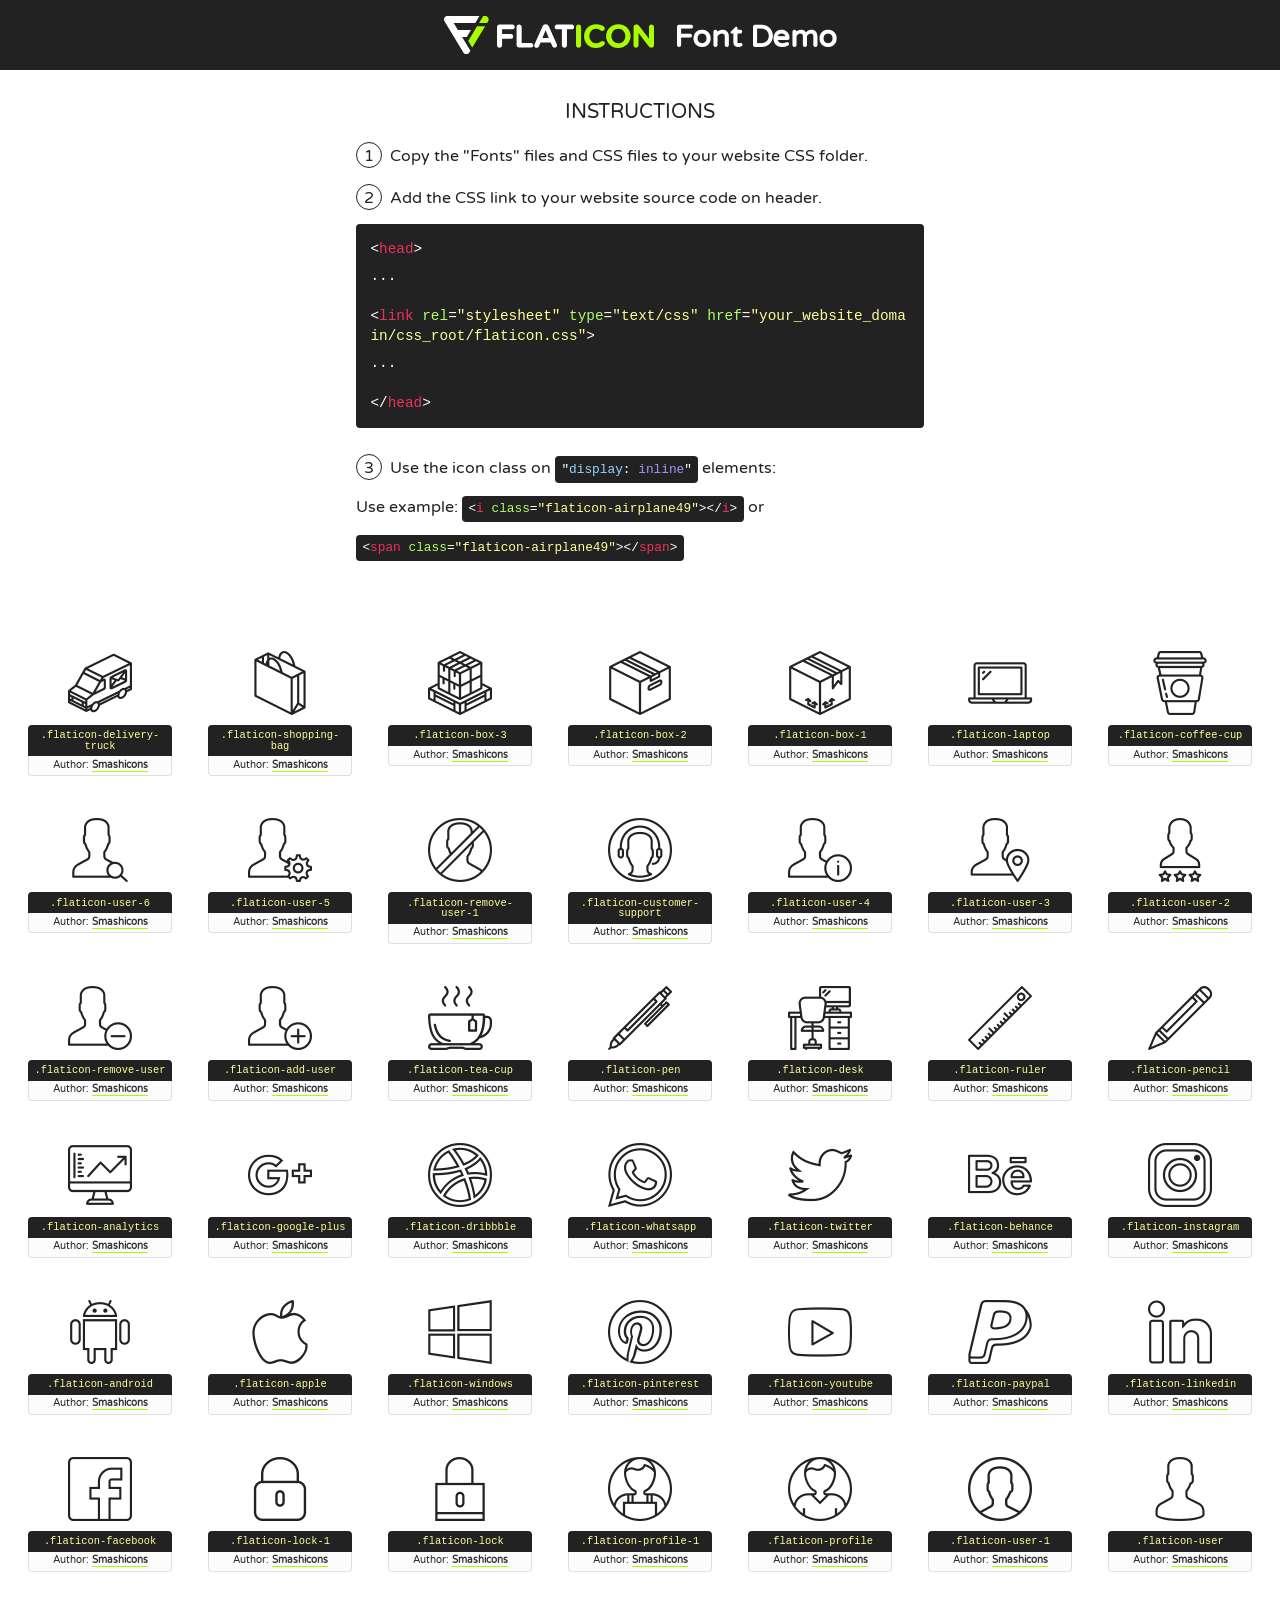
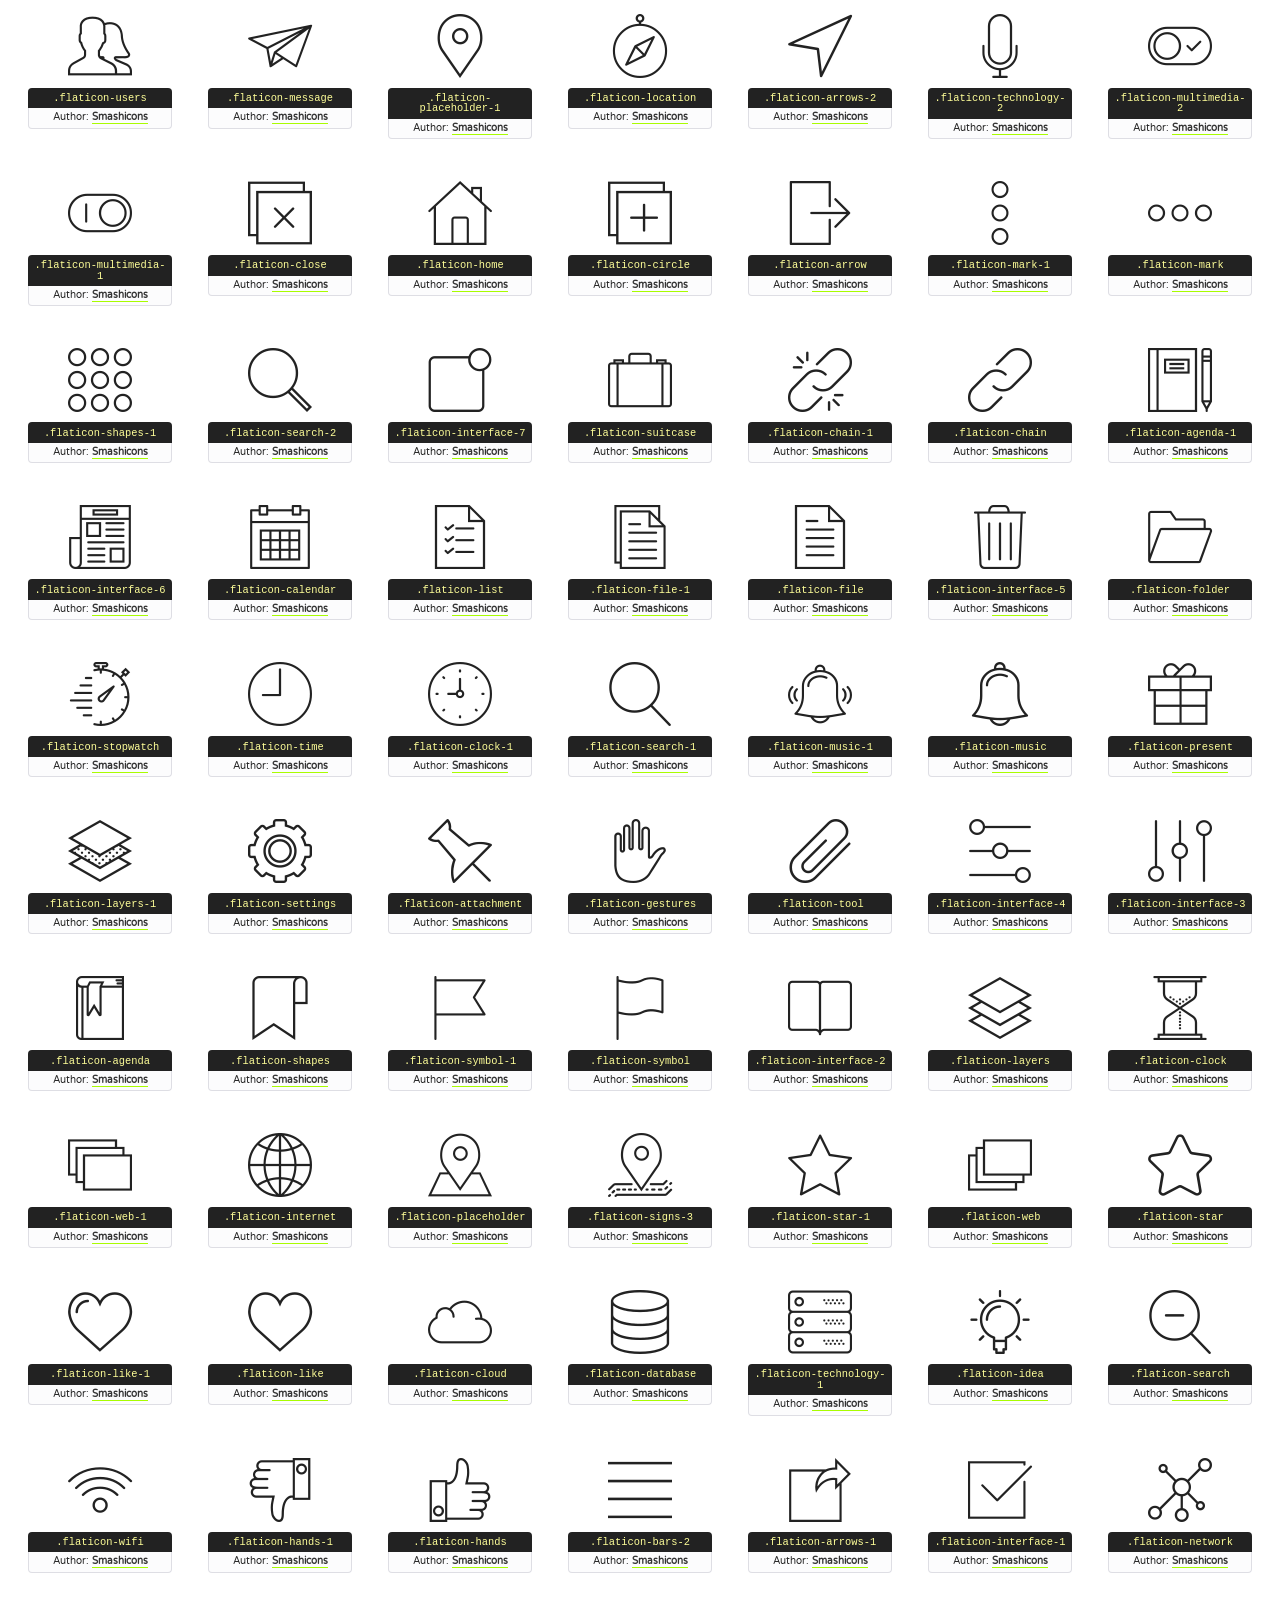
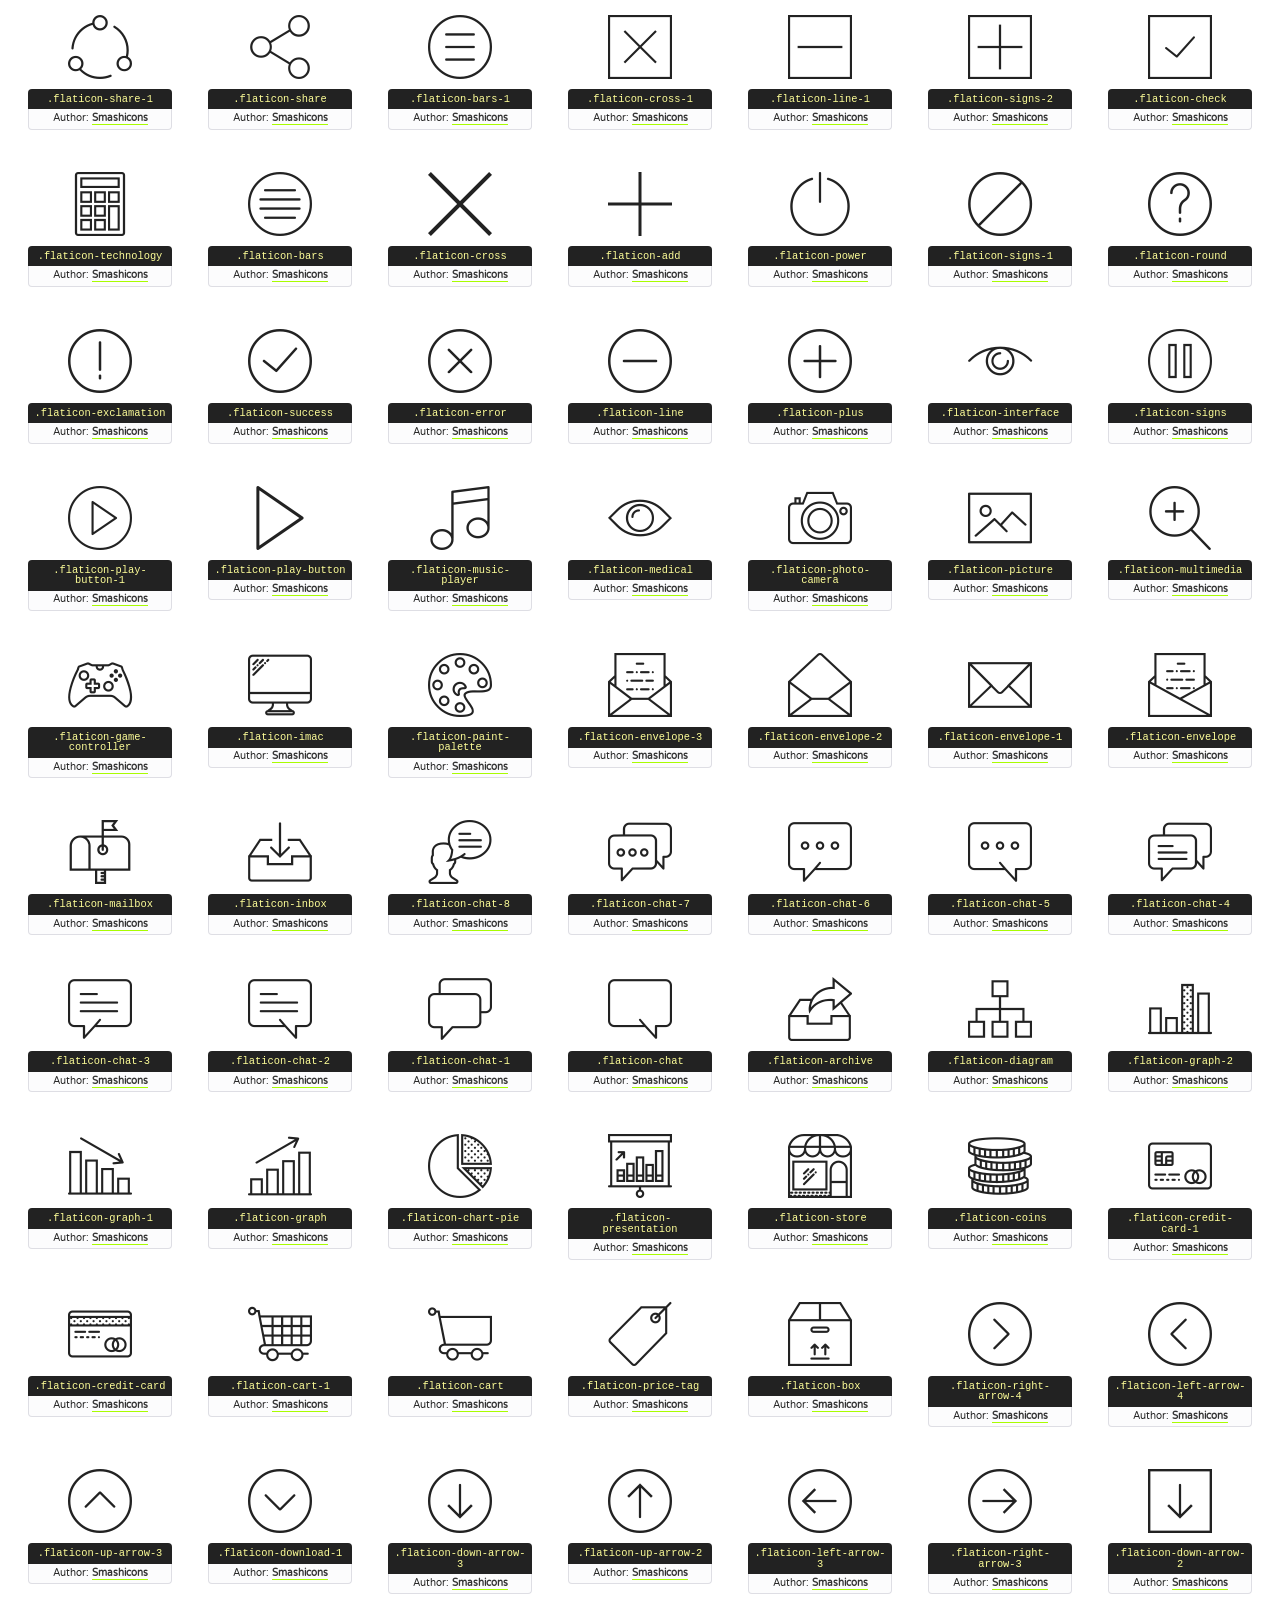
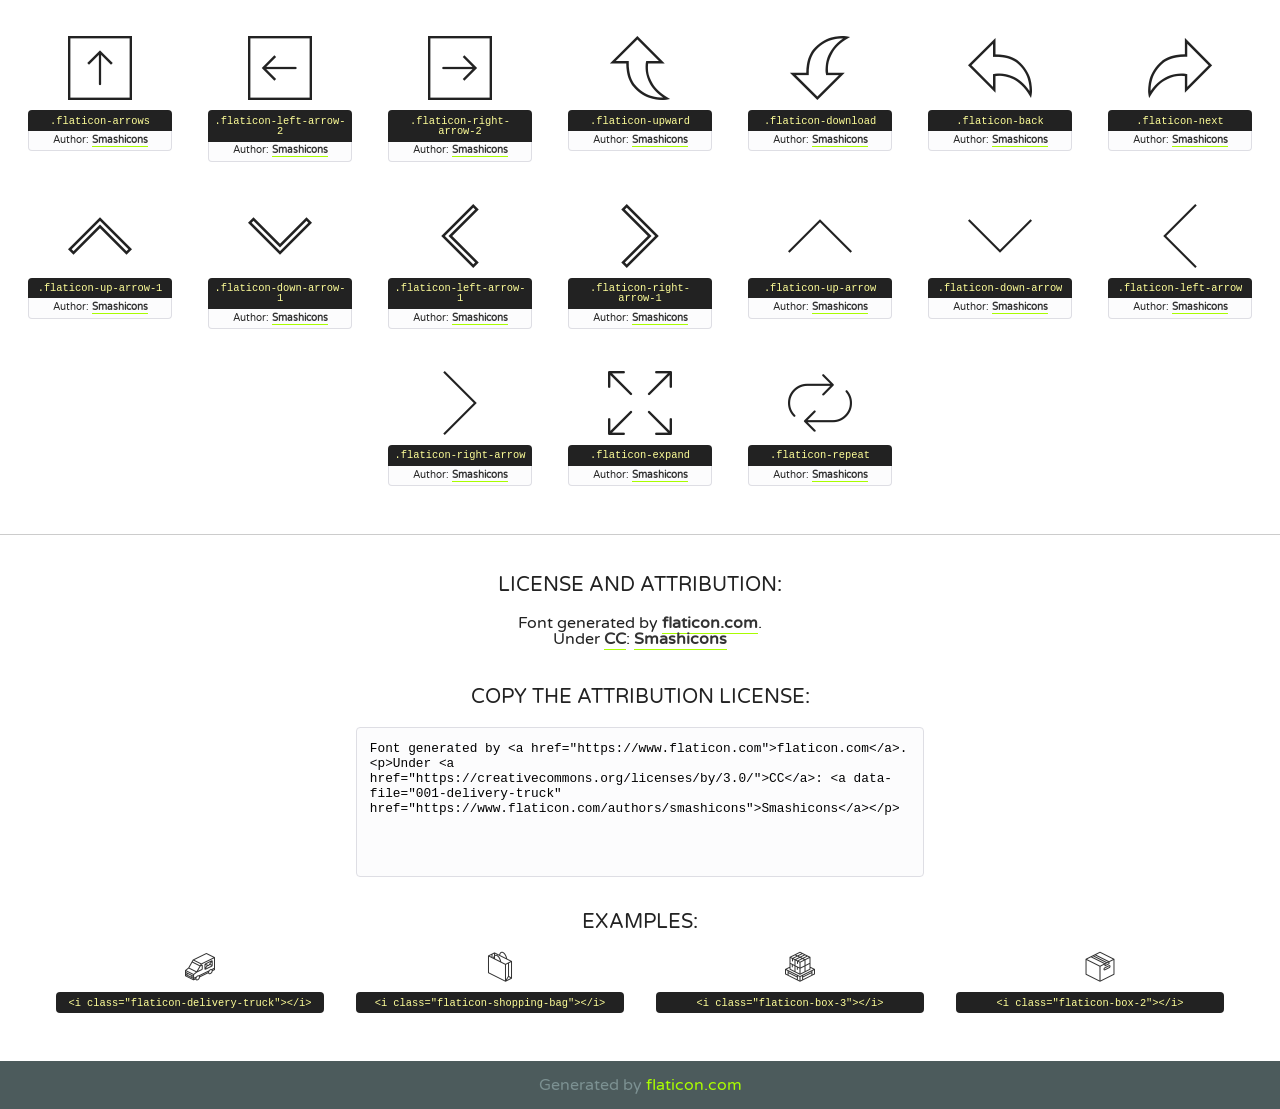
<file: assets/fonts/flaticon/flaticon.html>
<!DOCTYPE html>
<!--
  Flaticon icon font: Flaticon
  Creation date: 13/03/2018 03:24
-->
<html lang="en">
<!DOCTYPE html>
<html lang="en">

<head>
    <title>Flaticon WebFont</title>
    <link href="http://fonts.googleapis.com/css?family=Varela+Round" rel="stylesheet" type="text/css" />
    <link rel="stylesheet" type="text/css" href="flaticon.css">
    <meta charset="UTF-8">
    <style>
    html, body, div, span, applet, object, iframe,
    h1, h2, h3, h4, h5, h6, p, blockquote, pre,
    a, abbr, acronym, address, big, cite, code,
    del, dfn, em, img, ins, kbd, q, s, samp,
    small, strike, strong, sub, sup, tt, var,
    b, u, i, center,
    dl, dt, dd, ol, ul, li,
    fieldset, form, label, legend,
    table, caption, tbody, tfoot, thead, tr, th, td,
    article, aside, canvas, details, embed, 
    figure, figcaption, footer, header, hgroup, 
    menu, nav, output, ruby, section, summary,
    time, mark, audio, video {
        margin: 0;
        padding: 0;
        border: 0;
        font-size: 100%;
        font: inherit;
        vertical-align: baseline;
    }
    /* HTML5 display-role reset for older browsers */
    article, aside, details, figcaption, figure, 
    footer, header, hgroup, menu, nav, section {
        display: block;
    }
    body {
        line-height: 1;
    }
    ol, ul {
        list-style: none;
    }
    blockquote, q {
        quotes: none;
    }
    blockquote:before, blockquote:after,
    q:before, q:after {
        content: '';
        content: none;
    }
    table {
        border-collapse: collapse;
        border-spacing: 0;
    }
    body {
        font-family: 'Varela Round', Helvetica, Arial, sans-serif;
        font-size: 16px;
        color: #222;
    }
    a {
        color: #333;
        border-bottom: 1px solid #a9fd00;
        font-weight: bold;
        text-decoration: none;
    }
    * {
        -moz-box-sizing: border-box;
        -webkit-box-sizing: border-box;
        box-sizing: border-box;
        margin: 0;
        padding: 0;
    }
    [class^="flaticon-"]:before, [class*=" flaticon-"]:before, [class^="flaticon-"]:after, [class*=" flaticon-"]:after {
        font-family: Flaticon;
        font-size: 30px;
        font-style: normal;
        margin-left: 20px;
        color: #333;
    }
    .wrapper {
        max-width: 600px;
        margin: auto;
        padding: 0 1em;
    }
    .title {
        font-size: 1.25em;
        text-align: center;
        margin-bottom: 1em;
        text-transform: uppercase;
    }
    header {
        text-align: center;
        background-color: #222;
        color: #fff;
        padding: 1em;
    }
    header .logo {
        width: 210px;
        height: 38px;
        display: inline-block;
        vertical-align: middle;
        margin-right: 1em;
        border: none;
    }
    header strong {
        font-size: 1.95em;
        font-weight: bold;
        vertical-align: middle;
        margin-top: 5px;
        display: inline-block;
    }
    .demo {
        margin: 2em auto;
        line-height: 1.25em;
    }
    .demo ul li {
        margin-bottom: 1em;
    }
    .demo ul li .num {
        color: #222;
        border-radius: 20px;
        display: inline-block;
        width: 26px;
        padding: 3px;
        height: 26px;
        text-align: center;
        margin-right: 0.5em;
        border: 1px solid #222;
    }
    .demo ul li code {
        background-color: #222;
        border-radius: 4px;
        padding: 0.25em 0.5em;
        display: inline-block;
        color: #fff;
        font-family: Consolas,Monaco,Lucida Console,Liberation Mono,DejaVu Sans Mono,Bitstream Vera Sans Mono,Courier New, monospace;
        font-weight: lighter;
        margin-top: 1em;
        font-size: 0.8em;
        word-break: break-all;
    }
    .demo ul li code.big {
        padding: 1em;
        font-size: 0.9em;
    }
    .demo ul li code .red {
        color: #EF3159;
    }
    .demo ul li code .green {
        color: #ACFF65;
    }
    .demo ul li code .yellow {
        color: #FFFF99;
    }
    .demo ul li code .blue {
        color: #99D3FF;
    }
    .demo ul li code .purple {
        color: #A295FF;
    }
    .demo ul li code .dots {
        margin-top: 0.5em;
        display: block;
    }
    #glyphs {
        border-bottom: 1px solid #ccc;
        padding: 2em 0;
        text-align: center;
    }
    .glyph {
        display: inline-block;
        width: 9em;
        margin: 1em;
        text-align: center;
        vertical-align: top;
        background: #FFF;
    }
    .glyph .glyph-icon {
        padding: 10px;
        display: block;
        font-family:"Flaticon";
        font-size: 64px;
        line-height: 1;
    }
    .glyph .glyph-icon:before {
        font-size: 64px;
        color: #222;
        margin-left: 0;
    }
    .class-name {
        font-size: 0.65em;
        background-color: #222;
        color: #fff;
        border-radius: 4px 4px 0 0;
        padding: 0.5em;
        color: #FFFF99;
        font-family: Consolas,Monaco,Lucida Console,Liberation Mono,DejaVu Sans Mono,Bitstream Vera Sans Mono,Courier New, monospace;
    }
    .author-name {
        font-size: 0.6em;
        background-color: #fcfcfd;
        border: 1px solid #DEDEE4;
        border-top: 0;
        border-radius: 0 0 4px 4px;
        padding: 0.5em;
    }
    .class-name:last-child {
        font-size: 10px;
        color:#888;
    }
    .class-name:last-child a {
        font-size: 10px;
        color:#555;
    }
    .class-name:last-child a:hover {
        color:#a9fd00;
    }
    .glyph > input {
        display: block;
        width: 100px;
        margin: 5px auto;
        text-align: center;
        font-size: 12px;
        cursor: text;
    }
    .glyph > input.icon-input {
        font-family:"Flaticon";
        font-size: 16px;
        margin-bottom: 10px;
    }
    .attribution .title {
        margin-top: 2em;
    }
    .attribution textarea {
        background-color: #fcfcfd;
        padding: 1em;
        border: none;
        box-shadow: none;
        border: 1px solid #DEDEE4;
        border-radius: 4px;
        resize: none;
        width: 100%;
        height: 150px;
        font-size: 0.8em;
        font-family: Consolas,Monaco,Lucida Console,Liberation Mono,DejaVu Sans Mono,Bitstream Vera Sans Mono,Courier New, monospace;
        -webkit-appearance: none;
    }
    .iconsuse {
        margin: 2em auto;
        text-align: center;
        max-width: 1200px;
    }
    .iconsuse:after {
        content: '';
        display: table;
        clear: both;
    }
    .iconsuse .image {
        float: left;
        width: 25%;
        padding: 0 1em;
    }
    .iconsuse .image p {
        margin-bottom: 1em;
    }
    .iconsuse .image span {
        display: block;
        font-size: 0.65em;
        background-color: #222;
        color: #fff;
        border-radius: 4px;
        padding: 0.5em;
        color: #FFFF99;
        margin-top: 1em;
        font-family: Consolas,Monaco,Lucida Console,Liberation Mono,DejaVu Sans Mono,Bitstream Vera Sans Mono,Courier New, monospace;
    }
    #footer {
        text-align: center;
        background-color: #4C5B5C;
        color: #7c9192;
        padding: 1em;
    }
    #footer a {
        border: none;
        color: #a9fd00;
        font-weight: normal;
    }
    @media (max-width: 960px) {
        .iconsuse .image {
            width: 50%;
        }
    }
    @media (max-width: 560px) {
        .iconsuse .image {
            width: 100%;
        }
    }
    </style>
</head>

<body class="characters-off">

    <header>
        <a href="https://www.flaticon.com" target="_blank" class="logo">
            <svg version="1.1" xmlns="http://www.w3.org/2000/svg" xmlns:xlink="http://www.w3.org/1999/xlink" xmlns:a="http://ns.adobe.com/AdobeSVGViewerExtensions/3.0/" viewBox="0 0 560.875 102.036" enable-background="new 0 0 560.875 102.036" xml:space="preserve">
                <defs>
                </defs>
                <g>
                    <g class="letters">
                        <path fill="#ffffff" d="M141.596,29.675c0-3.777,2.985-6.767,6.764-6.767h34.438c3.426,0,6.15,2.728,6.15,6.15
                        c0,3.43-2.724,6.149-6.15,6.149h-27.674v13.091h23.719c3.429,0,6.151,2.724,6.151,6.15c0,3.43-2.723,6.149-6.151,6.149h-23.719
                        v17.574c0,3.773-2.986,6.761-6.764,6.761c-3.779,0-6.764-2.989-6.764-6.761V29.675z"></path>
                        <path fill="#ffffff" d="M193.844,29.149c0-3.781,2.985-6.767,6.764-6.767c3.776,0,6.763,2.985,6.763,6.767v42.957h25.039
                        c3.426,0,6.149,2.726,6.149,6.153c0,3.425-2.723,6.15-6.149,6.15h-31.802c-3.779,0-6.764-2.986-6.764-6.768V29.149z"></path>
                        <path fill="#ffffff" d="M241.891,75.71l21.438-48.407c1.492-3.341,4.215-5.357,7.906-5.357h0.792
                        c3.686,0,6.323,2.017,7.815,5.357l21.439,48.407c0.436,0.967,0.701,1.845,0.701,2.723c0,3.602-2.809,6.501-6.414,6.501
                        c-3.161,0-5.269-1.845-6.499-4.655l-4.132-9.661h-27.059l-4.301,10.102c-1.144,2.631-3.426,4.214-6.237,4.214
                        c-3.517,0-6.24-2.81-6.24-6.325C241.1,77.64,241.451,76.677,241.891,75.71z M279.932,58.666l-8.521-20.297l-8.526,20.297H279.932
                        z"></path>
                        <path fill="#ffffff" d="M314.864,35.387H301.86c-3.429,0-6.239-2.813-6.239-6.238c0-3.429,2.811-6.24,6.239-6.24h39.533
                        c3.426,0,6.237,2.811,6.237,6.24c0,3.425-2.811,6.238-6.237,6.238h-13.001v42.785c0,3.773-2.99,6.761-6.764,6.761
                        c-3.779,0-6.764-2.989-6.764-6.761V35.387z"></path>
                        <path fill="#A9FD00" d="M352.615,29.149c0-3.781,2.985-6.767,6.767-6.767c3.774,0,6.761,2.985,6.761,6.767v49.024
                        c0,3.773-2.987,6.761-6.761,6.761c-3.781,0-6.767-2.989-6.767-6.761V29.149z"></path>
                        <path fill="#A9FD00" d="M374.132,53.836v-0.179c0-17.481,13.178-31.801,32.065-31.801c9.22,0,15.459,2.458,20.557,6.238
                        c1.402,1.054,2.637,2.985,2.637,5.357c0,3.692-2.985,6.59-6.681,6.59c-1.845,0-3.071-0.702-4.044-1.319
                        c-3.776-2.813-7.729-4.393-12.562-4.393c-10.364,0-17.831,8.611-17.831,19.154v0.173c0,10.542,7.291,19.329,17.831,19.329
                        c5.715,0,9.492-1.756,13.359-4.834c1.049-0.874,2.458-1.491,4.039-1.491c3.429,0,6.325,2.813,6.325,6.236
                        c0,2.106-1.056,3.78-2.282,4.834c-5.539,4.834-12.036,7.733-21.878,7.733C387.572,85.464,374.132,71.493,374.132,53.836z"></path>
                        <path fill="#A9FD00" d="M433.009,53.836v-0.179c0-17.481,13.79-31.801,32.766-31.801c18.981,0,32.592,14.143,32.592,31.628v0.173
                        c0,17.483-13.785,31.807-32.769,31.807C446.625,85.464,433.009,71.32,433.009,53.836z M484.224,53.836v-0.179
                        c0-10.539-7.725-19.326-18.626-19.326c-10.893,0-18.449,8.611-18.449,19.154v0.173c0,10.542,7.73,19.329,18.626,19.329
                        C476.676,72.986,484.224,64.378,484.224,53.836z"></path>
                        <path fill="#A9FD00" d="M506.233,29.321c0-3.774,2.99-6.763,6.767-6.763h1.401c3.252,0,5.183,1.583,7.029,3.953l26.093,34.265
                        V29.059c0-3.692,2.99-6.677,6.681-6.677c3.683,0,6.671,2.985,6.671,6.677v48.934c0,3.78-2.987,6.765-6.764,6.765h-0.436
                        c-3.257,0-5.188-1.581-7.034-3.953l-27.056-35.492v32.944c0,3.687-2.985,6.676-6.678,6.676c-3.683,0-6.673-2.989-6.673-6.676
                        V29.321z"></path>
                    </g>
                    <g class="insignia">
                        <path fill="#ffffff" d="M48.372,56.137h12.517l11.156-18.537H37.186L25.688,18.539h57.825L94.668,0H9.271
                        C5.925,0,2.842,1.801,1.198,4.716c-1.644,2.907-1.593,6.482,0.134,9.343l50.38,83.501c1.678,2.781,4.689,4.476,7.938,4.476
                        c3.246,0,6.257-1.695,7.935-4.476l2.898-4.804L48.372,56.137z"></path>
                        <g class="i">
                            <path fill="#A9FD00" d="M93.575,18.539h0.031v0.004l21.652,0.004l2.705-4.488c1.727-2.861,1.778-6.436,0.133-9.343
                            C116.454,1.801,113.371,0,110.026,0h-5.294L93.575,18.539z"></path>
                            <polygon fill="#A9FD00" points="88.291,27.356 64.725,66.486 75.519,84.404 109.942,27.356"></polygon>
                        </g>
                    </g>
                </g>
            </svg>
        </a>
        <strong>Font Demo</strong>
    </header>


    <section class="demo wrapper">

        <p class="title">Instructions</p>

        <ul>
            <li>
                <span class="num">1</span>Copy the "Fonts" files and CSS files to your website CSS folder.
            </li>
            <li>
                <span class="num">2</span>Add the CSS link to your website source code on header.
                <code class="big">
                    &lt;<span class="red">head</span>&gt;
                    <br/><span class="dots">...</span>
                    <br/>&lt;<span class="red">link</span> <span class="green">rel</span>=<span class="yellow">"stylesheet"</span> <span class="green">type</span>=<span class="yellow">"text/css"</span> <span class="green">href</span>=<span class="yellow">"your_website_domain/css_root/flaticon.css"</span>&gt;
                    <br/><span class="dots">...</span>
                    <br/>&lt;/<span class="red">head</span>&gt;
                </code>
            </li>

            <li>
                <p>
                    <span class="num">3</span>Use the icon class on <code>"<span class="blue">display</span>:<span class="purple"> inline</span>"</code> elements:
                    <br />
                    Use example: <code>&lt;<span class="red">i</span> <span class="green">class</span>=<span class="yellow">&quot;flaticon-airplane49&quot;</span>&gt;&lt;/<span class="red">i</span>&gt;</code> or <code>&lt;<span class="red">span</span> <span class="green">class</span>=<span class="yellow">&quot;flaticon-airplane49&quot;</span>&gt;&lt;/<span class="red">span</span>&gt;</code>
            </li>
        </ul>

    </section>




   <section id="glyphs">          
    
      
        <div class="glyph"><div class="glyph-icon flaticon-delivery-truck"></div>
            <div class="class-name">.flaticon-delivery-truck</div>
            <div class="author-name">Author: <a data-file="001-delivery-truck" href="https://www.flaticon.com/authors/smashicons">Smashicons</a> </div> 
        </div>        
        
        <div class="glyph"><div class="glyph-icon flaticon-shopping-bag"></div>
            <div class="class-name">.flaticon-shopping-bag</div>
            <div class="author-name">Author: <a data-file="002-shopping-bag" href="https://www.flaticon.com/authors/smashicons">Smashicons</a> </div> 
        </div>        
        
        <div class="glyph"><div class="glyph-icon flaticon-box-3"></div>
            <div class="class-name">.flaticon-box-3</div>
            <div class="author-name">Author: <a data-file="003-box-3" href="https://www.flaticon.com/authors/smashicons">Smashicons</a> </div> 
        </div>        
        
        <div class="glyph"><div class="glyph-icon flaticon-box-2"></div>
            <div class="class-name">.flaticon-box-2</div>
            <div class="author-name">Author: <a data-file="004-box-2" href="https://www.flaticon.com/authors/smashicons">Smashicons</a> </div> 
        </div>        
        
        <div class="glyph"><div class="glyph-icon flaticon-box-1"></div>
            <div class="class-name">.flaticon-box-1</div>
            <div class="author-name">Author: <a data-file="005-box-1" href="https://www.flaticon.com/authors/smashicons">Smashicons</a> </div> 
        </div>        
        
        <div class="glyph"><div class="glyph-icon flaticon-laptop"></div>
            <div class="class-name">.flaticon-laptop</div>
            <div class="author-name">Author: <a data-file="006-laptop" href="https://www.flaticon.com/authors/smashicons">Smashicons</a> </div> 
        </div>        
        
        <div class="glyph"><div class="glyph-icon flaticon-coffee-cup"></div>
            <div class="class-name">.flaticon-coffee-cup</div>
            <div class="author-name">Author: <a data-file="007-coffee-cup" href="https://www.flaticon.com/authors/smashicons">Smashicons</a> </div> 
        </div>        
        
        <div class="glyph"><div class="glyph-icon flaticon-user-6"></div>
            <div class="class-name">.flaticon-user-6</div>
            <div class="author-name">Author: <a data-file="008-user-6" href="https://www.flaticon.com/authors/smashicons">Smashicons</a> </div> 
        </div>        
        
        <div class="glyph"><div class="glyph-icon flaticon-user-5"></div>
            <div class="class-name">.flaticon-user-5</div>
            <div class="author-name">Author: <a data-file="009-user-5" href="https://www.flaticon.com/authors/smashicons">Smashicons</a> </div> 
        </div>        
        
        <div class="glyph"><div class="glyph-icon flaticon-remove-user-1"></div>
            <div class="class-name">.flaticon-remove-user-1</div>
            <div class="author-name">Author: <a data-file="010-remove-user-1" href="https://www.flaticon.com/authors/smashicons">Smashicons</a> </div> 
        </div>        
        
        <div class="glyph"><div class="glyph-icon flaticon-customer-support"></div>
            <div class="class-name">.flaticon-customer-support</div>
            <div class="author-name">Author: <a data-file="011-customer-support" href="https://www.flaticon.com/authors/smashicons">Smashicons</a> </div> 
        </div>        
        
        <div class="glyph"><div class="glyph-icon flaticon-user-4"></div>
            <div class="class-name">.flaticon-user-4</div>
            <div class="author-name">Author: <a data-file="012-user-4" href="https://www.flaticon.com/authors/smashicons">Smashicons</a> </div> 
        </div>        
        
        <div class="glyph"><div class="glyph-icon flaticon-user-3"></div>
            <div class="class-name">.flaticon-user-3</div>
            <div class="author-name">Author: <a data-file="013-user-3" href="https://www.flaticon.com/authors/smashicons">Smashicons</a> </div> 
        </div>        
        
        <div class="glyph"><div class="glyph-icon flaticon-user-2"></div>
            <div class="class-name">.flaticon-user-2</div>
            <div class="author-name">Author: <a data-file="014-user-2" href="https://www.flaticon.com/authors/smashicons">Smashicons</a> </div> 
        </div>        
        
        <div class="glyph"><div class="glyph-icon flaticon-remove-user"></div>
            <div class="class-name">.flaticon-remove-user</div>
            <div class="author-name">Author: <a data-file="015-remove-user" href="https://www.flaticon.com/authors/smashicons">Smashicons</a> </div> 
        </div>        
        
        <div class="glyph"><div class="glyph-icon flaticon-add-user"></div>
            <div class="class-name">.flaticon-add-user</div>
            <div class="author-name">Author: <a data-file="016-add-user" href="https://www.flaticon.com/authors/smashicons">Smashicons</a> </div> 
        </div>        
        
        <div class="glyph"><div class="glyph-icon flaticon-tea-cup"></div>
            <div class="class-name">.flaticon-tea-cup</div>
            <div class="author-name">Author: <a data-file="017-tea-cup" href="https://www.flaticon.com/authors/smashicons">Smashicons</a> </div> 
        </div>        
        
        <div class="glyph"><div class="glyph-icon flaticon-pen"></div>
            <div class="class-name">.flaticon-pen</div>
            <div class="author-name">Author: <a data-file="018-pen" href="https://www.flaticon.com/authors/smashicons">Smashicons</a> </div> 
        </div>        
        
        <div class="glyph"><div class="glyph-icon flaticon-desk"></div>
            <div class="class-name">.flaticon-desk</div>
            <div class="author-name">Author: <a data-file="019-desk" href="https://www.flaticon.com/authors/smashicons">Smashicons</a> </div> 
        </div>        
        
        <div class="glyph"><div class="glyph-icon flaticon-ruler"></div>
            <div class="class-name">.flaticon-ruler</div>
            <div class="author-name">Author: <a data-file="020-ruler" href="https://www.flaticon.com/authors/smashicons">Smashicons</a> </div> 
        </div>        
        
        <div class="glyph"><div class="glyph-icon flaticon-pencil"></div>
            <div class="class-name">.flaticon-pencil</div>
            <div class="author-name">Author: <a data-file="021-pencil" href="https://www.flaticon.com/authors/smashicons">Smashicons</a> </div> 
        </div>        
        
        <div class="glyph"><div class="glyph-icon flaticon-analytics"></div>
            <div class="class-name">.flaticon-analytics</div>
            <div class="author-name">Author: <a data-file="022-analytics" href="https://www.flaticon.com/authors/smashicons">Smashicons</a> </div> 
        </div>        
        
        <div class="glyph"><div class="glyph-icon flaticon-google-plus"></div>
            <div class="class-name">.flaticon-google-plus</div>
            <div class="author-name">Author: <a data-file="023-google-plus" href="https://www.flaticon.com/authors/smashicons">Smashicons</a> </div> 
        </div>        
        
        <div class="glyph"><div class="glyph-icon flaticon-dribbble"></div>
            <div class="class-name">.flaticon-dribbble</div>
            <div class="author-name">Author: <a data-file="024-dribbble" href="https://www.flaticon.com/authors/smashicons">Smashicons</a> </div> 
        </div>        
        
        <div class="glyph"><div class="glyph-icon flaticon-whatsapp"></div>
            <div class="class-name">.flaticon-whatsapp</div>
            <div class="author-name">Author: <a data-file="025-whatsapp" href="https://www.flaticon.com/authors/smashicons">Smashicons</a> </div> 
        </div>        
        
        <div class="glyph"><div class="glyph-icon flaticon-twitter"></div>
            <div class="class-name">.flaticon-twitter</div>
            <div class="author-name">Author: <a data-file="026-twitter" href="https://www.flaticon.com/authors/smashicons">Smashicons</a> </div> 
        </div>        
        
        <div class="glyph"><div class="glyph-icon flaticon-behance"></div>
            <div class="class-name">.flaticon-behance</div>
            <div class="author-name">Author: <a data-file="027-behance" href="https://www.flaticon.com/authors/smashicons">Smashicons</a> </div> 
        </div>        
        
        <div class="glyph"><div class="glyph-icon flaticon-instagram"></div>
            <div class="class-name">.flaticon-instagram</div>
            <div class="author-name">Author: <a data-file="028-instagram" href="https://www.flaticon.com/authors/smashicons">Smashicons</a> </div> 
        </div>        
        
        <div class="glyph"><div class="glyph-icon flaticon-android"></div>
            <div class="class-name">.flaticon-android</div>
            <div class="author-name">Author: <a data-file="029-android" href="https://www.flaticon.com/authors/smashicons">Smashicons</a> </div> 
        </div>        
        
        <div class="glyph"><div class="glyph-icon flaticon-apple"></div>
            <div class="class-name">.flaticon-apple</div>
            <div class="author-name">Author: <a data-file="030-apple" href="https://www.flaticon.com/authors/smashicons">Smashicons</a> </div> 
        </div>        
        
        <div class="glyph"><div class="glyph-icon flaticon-windows"></div>
            <div class="class-name">.flaticon-windows</div>
            <div class="author-name">Author: <a data-file="031-windows" href="https://www.flaticon.com/authors/smashicons">Smashicons</a> </div> 
        </div>        
        
        <div class="glyph"><div class="glyph-icon flaticon-pinterest"></div>
            <div class="class-name">.flaticon-pinterest</div>
            <div class="author-name">Author: <a data-file="032-pinterest" href="https://www.flaticon.com/authors/smashicons">Smashicons</a> </div> 
        </div>        
        
        <div class="glyph"><div class="glyph-icon flaticon-youtube"></div>
            <div class="class-name">.flaticon-youtube</div>
            <div class="author-name">Author: <a data-file="033-youtube" href="https://www.flaticon.com/authors/smashicons">Smashicons</a> </div> 
        </div>        
        
        <div class="glyph"><div class="glyph-icon flaticon-paypal"></div>
            <div class="class-name">.flaticon-paypal</div>
            <div class="author-name">Author: <a data-file="034-paypal" href="https://www.flaticon.com/authors/smashicons">Smashicons</a> </div> 
        </div>        
        
        <div class="glyph"><div class="glyph-icon flaticon-linkedin"></div>
            <div class="class-name">.flaticon-linkedin</div>
            <div class="author-name">Author: <a data-file="035-linkedin" href="https://www.flaticon.com/authors/smashicons">Smashicons</a> </div> 
        </div>        
        
        <div class="glyph"><div class="glyph-icon flaticon-facebook"></div>
            <div class="class-name">.flaticon-facebook</div>
            <div class="author-name">Author: <a data-file="036-facebook" href="https://www.flaticon.com/authors/smashicons">Smashicons</a> </div> 
        </div>        
        
        <div class="glyph"><div class="glyph-icon flaticon-lock-1"></div>
            <div class="class-name">.flaticon-lock-1</div>
            <div class="author-name">Author: <a data-file="037-lock-1" href="https://www.flaticon.com/authors/smashicons">Smashicons</a> </div> 
        </div>        
        
        <div class="glyph"><div class="glyph-icon flaticon-lock"></div>
            <div class="class-name">.flaticon-lock</div>
            <div class="author-name">Author: <a data-file="038-lock" href="https://www.flaticon.com/authors/smashicons">Smashicons</a> </div> 
        </div>        
        
        <div class="glyph"><div class="glyph-icon flaticon-profile-1"></div>
            <div class="class-name">.flaticon-profile-1</div>
            <div class="author-name">Author: <a data-file="039-profile-1" href="https://www.flaticon.com/authors/smashicons">Smashicons</a> </div> 
        </div>        
        
        <div class="glyph"><div class="glyph-icon flaticon-profile"></div>
            <div class="class-name">.flaticon-profile</div>
            <div class="author-name">Author: <a data-file="040-profile" href="https://www.flaticon.com/authors/smashicons">Smashicons</a> </div> 
        </div>        
        
        <div class="glyph"><div class="glyph-icon flaticon-user-1"></div>
            <div class="class-name">.flaticon-user-1</div>
            <div class="author-name">Author: <a data-file="041-user-1" href="https://www.flaticon.com/authors/smashicons">Smashicons</a> </div> 
        </div>        
        
        <div class="glyph"><div class="glyph-icon flaticon-user"></div>
            <div class="class-name">.flaticon-user</div>
            <div class="author-name">Author: <a data-file="042-user" href="https://www.flaticon.com/authors/smashicons">Smashicons</a> </div> 
        </div>        
        
        <div class="glyph"><div class="glyph-icon flaticon-users"></div>
            <div class="class-name">.flaticon-users</div>
            <div class="author-name">Author: <a data-file="043-users" href="https://www.flaticon.com/authors/smashicons">Smashicons</a> </div> 
        </div>        
        
        <div class="glyph"><div class="glyph-icon flaticon-message"></div>
            <div class="class-name">.flaticon-message</div>
            <div class="author-name">Author: <a data-file="044-message" href="https://www.flaticon.com/authors/smashicons">Smashicons</a> </div> 
        </div>        
        
        <div class="glyph"><div class="glyph-icon flaticon-placeholder-1"></div>
            <div class="class-name">.flaticon-placeholder-1</div>
            <div class="author-name">Author: <a data-file="045-placeholder-1" href="https://www.flaticon.com/authors/smashicons">Smashicons</a> </div> 
        </div>        
        
        <div class="glyph"><div class="glyph-icon flaticon-location"></div>
            <div class="class-name">.flaticon-location</div>
            <div class="author-name">Author: <a data-file="046-location" href="https://www.flaticon.com/authors/smashicons">Smashicons</a> </div> 
        </div>        
        
        <div class="glyph"><div class="glyph-icon flaticon-arrows-2"></div>
            <div class="class-name">.flaticon-arrows-2</div>
            <div class="author-name">Author: <a data-file="047-arrows-2" href="https://www.flaticon.com/authors/smashicons">Smashicons</a> </div> 
        </div>        
        
        <div class="glyph"><div class="glyph-icon flaticon-technology-2"></div>
            <div class="class-name">.flaticon-technology-2</div>
            <div class="author-name">Author: <a data-file="048-technology-2" href="https://www.flaticon.com/authors/smashicons">Smashicons</a> </div> 
        </div>        
        
        <div class="glyph"><div class="glyph-icon flaticon-multimedia-2"></div>
            <div class="class-name">.flaticon-multimedia-2</div>
            <div class="author-name">Author: <a data-file="049-multimedia-2" href="https://www.flaticon.com/authors/smashicons">Smashicons</a> </div> 
        </div>        
        
        <div class="glyph"><div class="glyph-icon flaticon-multimedia-1"></div>
            <div class="class-name">.flaticon-multimedia-1</div>
            <div class="author-name">Author: <a data-file="050-multimedia-1" href="https://www.flaticon.com/authors/smashicons">Smashicons</a> </div> 
        </div>        
        
        <div class="glyph"><div class="glyph-icon flaticon-close"></div>
            <div class="class-name">.flaticon-close</div>
            <div class="author-name">Author: <a data-file="051-close" href="https://www.flaticon.com/authors/smashicons">Smashicons</a> </div> 
        </div>        
        
        <div class="glyph"><div class="glyph-icon flaticon-home"></div>
            <div class="class-name">.flaticon-home</div>
            <div class="author-name">Author: <a data-file="052-home" href="https://www.flaticon.com/authors/smashicons">Smashicons</a> </div> 
        </div>        
        
        <div class="glyph"><div class="glyph-icon flaticon-circle"></div>
            <div class="class-name">.flaticon-circle</div>
            <div class="author-name">Author: <a data-file="053-circle" href="https://www.flaticon.com/authors/smashicons">Smashicons</a> </div> 
        </div>        
        
        <div class="glyph"><div class="glyph-icon flaticon-arrow"></div>
            <div class="class-name">.flaticon-arrow</div>
            <div class="author-name">Author: <a data-file="054-arrow" href="https://www.flaticon.com/authors/smashicons">Smashicons</a> </div> 
        </div>        
        
        <div class="glyph"><div class="glyph-icon flaticon-mark-1"></div>
            <div class="class-name">.flaticon-mark-1</div>
            <div class="author-name">Author: <a data-file="055-mark-1" href="https://www.flaticon.com/authors/smashicons">Smashicons</a> </div> 
        </div>        
        
        <div class="glyph"><div class="glyph-icon flaticon-mark"></div>
            <div class="class-name">.flaticon-mark</div>
            <div class="author-name">Author: <a data-file="056-mark" href="https://www.flaticon.com/authors/smashicons">Smashicons</a> </div> 
        </div>        
        
        <div class="glyph"><div class="glyph-icon flaticon-shapes-1"></div>
            <div class="class-name">.flaticon-shapes-1</div>
            <div class="author-name">Author: <a data-file="057-shapes-1" href="https://www.flaticon.com/authors/smashicons">Smashicons</a> </div> 
        </div>        
        
        <div class="glyph"><div class="glyph-icon flaticon-search-2"></div>
            <div class="class-name">.flaticon-search-2</div>
            <div class="author-name">Author: <a data-file="058-search-2" href="https://www.flaticon.com/authors/smashicons">Smashicons</a> </div> 
        </div>        
        
        <div class="glyph"><div class="glyph-icon flaticon-interface-7"></div>
            <div class="class-name">.flaticon-interface-7</div>
            <div class="author-name">Author: <a data-file="059-interface-7" href="https://www.flaticon.com/authors/smashicons">Smashicons</a> </div> 
        </div>        
        
        <div class="glyph"><div class="glyph-icon flaticon-suitcase"></div>
            <div class="class-name">.flaticon-suitcase</div>
            <div class="author-name">Author: <a data-file="060-suitcase" href="https://www.flaticon.com/authors/smashicons">Smashicons</a> </div> 
        </div>        
        
        <div class="glyph"><div class="glyph-icon flaticon-chain-1"></div>
            <div class="class-name">.flaticon-chain-1</div>
            <div class="author-name">Author: <a data-file="061-chain-1" href="https://www.flaticon.com/authors/smashicons">Smashicons</a> </div> 
        </div>        
        
        <div class="glyph"><div class="glyph-icon flaticon-chain"></div>
            <div class="class-name">.flaticon-chain</div>
            <div class="author-name">Author: <a data-file="062-chain" href="https://www.flaticon.com/authors/smashicons">Smashicons</a> </div> 
        </div>        
        
        <div class="glyph"><div class="glyph-icon flaticon-agenda-1"></div>
            <div class="class-name">.flaticon-agenda-1</div>
            <div class="author-name">Author: <a data-file="063-agenda-1" href="https://www.flaticon.com/authors/smashicons">Smashicons</a> </div> 
        </div>        
        
        <div class="glyph"><div class="glyph-icon flaticon-interface-6"></div>
            <div class="class-name">.flaticon-interface-6</div>
            <div class="author-name">Author: <a data-file="064-interface-6" href="https://www.flaticon.com/authors/smashicons">Smashicons</a> </div> 
        </div>        
        
        <div class="glyph"><div class="glyph-icon flaticon-calendar"></div>
            <div class="class-name">.flaticon-calendar</div>
            <div class="author-name">Author: <a data-file="065-calendar" href="https://www.flaticon.com/authors/smashicons">Smashicons</a> </div> 
        </div>        
        
        <div class="glyph"><div class="glyph-icon flaticon-list"></div>
            <div class="class-name">.flaticon-list</div>
            <div class="author-name">Author: <a data-file="066-list" href="https://www.flaticon.com/authors/smashicons">Smashicons</a> </div> 
        </div>        
        
        <div class="glyph"><div class="glyph-icon flaticon-file-1"></div>
            <div class="class-name">.flaticon-file-1</div>
            <div class="author-name">Author: <a data-file="067-file-1" href="https://www.flaticon.com/authors/smashicons">Smashicons</a> </div> 
        </div>        
        
        <div class="glyph"><div class="glyph-icon flaticon-file"></div>
            <div class="class-name">.flaticon-file</div>
            <div class="author-name">Author: <a data-file="068-file" href="https://www.flaticon.com/authors/smashicons">Smashicons</a> </div> 
        </div>        
        
        <div class="glyph"><div class="glyph-icon flaticon-interface-5"></div>
            <div class="class-name">.flaticon-interface-5</div>
            <div class="author-name">Author: <a data-file="069-interface-5" href="https://www.flaticon.com/authors/smashicons">Smashicons</a> </div> 
        </div>        
        
        <div class="glyph"><div class="glyph-icon flaticon-folder"></div>
            <div class="class-name">.flaticon-folder</div>
            <div class="author-name">Author: <a data-file="070-folder" href="https://www.flaticon.com/authors/smashicons">Smashicons</a> </div> 
        </div>        
        
        <div class="glyph"><div class="glyph-icon flaticon-stopwatch"></div>
            <div class="class-name">.flaticon-stopwatch</div>
            <div class="author-name">Author: <a data-file="071-stopwatch" href="https://www.flaticon.com/authors/smashicons">Smashicons</a> </div> 
        </div>        
        
        <div class="glyph"><div class="glyph-icon flaticon-time"></div>
            <div class="class-name">.flaticon-time</div>
            <div class="author-name">Author: <a data-file="072-time" href="https://www.flaticon.com/authors/smashicons">Smashicons</a> </div> 
        </div>        
        
        <div class="glyph"><div class="glyph-icon flaticon-clock-1"></div>
            <div class="class-name">.flaticon-clock-1</div>
            <div class="author-name">Author: <a data-file="073-clock-1" href="https://www.flaticon.com/authors/smashicons">Smashicons</a> </div> 
        </div>        
        
        <div class="glyph"><div class="glyph-icon flaticon-search-1"></div>
            <div class="class-name">.flaticon-search-1</div>
            <div class="author-name">Author: <a data-file="074-search-1" href="https://www.flaticon.com/authors/smashicons">Smashicons</a> </div> 
        </div>        
        
        <div class="glyph"><div class="glyph-icon flaticon-music-1"></div>
            <div class="class-name">.flaticon-music-1</div>
            <div class="author-name">Author: <a data-file="075-music-1" href="https://www.flaticon.com/authors/smashicons">Smashicons</a> </div> 
        </div>        
        
        <div class="glyph"><div class="glyph-icon flaticon-music"></div>
            <div class="class-name">.flaticon-music</div>
            <div class="author-name">Author: <a data-file="076-music" href="https://www.flaticon.com/authors/smashicons">Smashicons</a> </div> 
        </div>        
        
        <div class="glyph"><div class="glyph-icon flaticon-present"></div>
            <div class="class-name">.flaticon-present</div>
            <div class="author-name">Author: <a data-file="077-present" href="https://www.flaticon.com/authors/smashicons">Smashicons</a> </div> 
        </div>        
        
        <div class="glyph"><div class="glyph-icon flaticon-layers-1"></div>
            <div class="class-name">.flaticon-layers-1</div>
            <div class="author-name">Author: <a data-file="078-layers-1" href="https://www.flaticon.com/authors/smashicons">Smashicons</a> </div> 
        </div>        
        
        <div class="glyph"><div class="glyph-icon flaticon-settings"></div>
            <div class="class-name">.flaticon-settings</div>
            <div class="author-name">Author: <a data-file="079-settings" href="https://www.flaticon.com/authors/smashicons">Smashicons</a> </div> 
        </div>        
        
        <div class="glyph"><div class="glyph-icon flaticon-attachment"></div>
            <div class="class-name">.flaticon-attachment</div>
            <div class="author-name">Author: <a data-file="080-attachment" href="https://www.flaticon.com/authors/smashicons">Smashicons</a> </div> 
        </div>        
        
        <div class="glyph"><div class="glyph-icon flaticon-gestures"></div>
            <div class="class-name">.flaticon-gestures</div>
            <div class="author-name">Author: <a data-file="081-gestures" href="https://www.flaticon.com/authors/smashicons">Smashicons</a> </div> 
        </div>        
        
        <div class="glyph"><div class="glyph-icon flaticon-tool"></div>
            <div class="class-name">.flaticon-tool</div>
            <div class="author-name">Author: <a data-file="082-tool" href="https://www.flaticon.com/authors/smashicons">Smashicons</a> </div> 
        </div>        
        
        <div class="glyph"><div class="glyph-icon flaticon-interface-4"></div>
            <div class="class-name">.flaticon-interface-4</div>
            <div class="author-name">Author: <a data-file="083-interface-4" href="https://www.flaticon.com/authors/smashicons">Smashicons</a> </div> 
        </div>        
        
        <div class="glyph"><div class="glyph-icon flaticon-interface-3"></div>
            <div class="class-name">.flaticon-interface-3</div>
            <div class="author-name">Author: <a data-file="084-interface-3" href="https://www.flaticon.com/authors/smashicons">Smashicons</a> </div> 
        </div>        
        
        <div class="glyph"><div class="glyph-icon flaticon-agenda"></div>
            <div class="class-name">.flaticon-agenda</div>
            <div class="author-name">Author: <a data-file="085-agenda" href="https://www.flaticon.com/authors/smashicons">Smashicons</a> </div> 
        </div>        
        
        <div class="glyph"><div class="glyph-icon flaticon-shapes"></div>
            <div class="class-name">.flaticon-shapes</div>
            <div class="author-name">Author: <a data-file="086-shapes" href="https://www.flaticon.com/authors/smashicons">Smashicons</a> </div> 
        </div>        
        
        <div class="glyph"><div class="glyph-icon flaticon-symbol-1"></div>
            <div class="class-name">.flaticon-symbol-1</div>
            <div class="author-name">Author: <a data-file="087-symbol-1" href="https://www.flaticon.com/authors/smashicons">Smashicons</a> </div> 
        </div>        
        
        <div class="glyph"><div class="glyph-icon flaticon-symbol"></div>
            <div class="class-name">.flaticon-symbol</div>
            <div class="author-name">Author: <a data-file="088-symbol" href="https://www.flaticon.com/authors/smashicons">Smashicons</a> </div> 
        </div>        
        
        <div class="glyph"><div class="glyph-icon flaticon-interface-2"></div>
            <div class="class-name">.flaticon-interface-2</div>
            <div class="author-name">Author: <a data-file="089-interface-2" href="https://www.flaticon.com/authors/smashicons">Smashicons</a> </div> 
        </div>        
        
        <div class="glyph"><div class="glyph-icon flaticon-layers"></div>
            <div class="class-name">.flaticon-layers</div>
            <div class="author-name">Author: <a data-file="090-layers" href="https://www.flaticon.com/authors/smashicons">Smashicons</a> </div> 
        </div>        
        
        <div class="glyph"><div class="glyph-icon flaticon-clock"></div>
            <div class="class-name">.flaticon-clock</div>
            <div class="author-name">Author: <a data-file="091-clock" href="https://www.flaticon.com/authors/smashicons">Smashicons</a> </div> 
        </div>        
        
        <div class="glyph"><div class="glyph-icon flaticon-web-1"></div>
            <div class="class-name">.flaticon-web-1</div>
            <div class="author-name">Author: <a data-file="092-web-1" href="https://www.flaticon.com/authors/smashicons">Smashicons</a> </div> 
        </div>        
        
        <div class="glyph"><div class="glyph-icon flaticon-internet"></div>
            <div class="class-name">.flaticon-internet</div>
            <div class="author-name">Author: <a data-file="093-internet" href="https://www.flaticon.com/authors/smashicons">Smashicons</a> </div> 
        </div>        
        
        <div class="glyph"><div class="glyph-icon flaticon-placeholder"></div>
            <div class="class-name">.flaticon-placeholder</div>
            <div class="author-name">Author: <a data-file="094-placeholder" href="https://www.flaticon.com/authors/smashicons">Smashicons</a> </div> 
        </div>        
        
        <div class="glyph"><div class="glyph-icon flaticon-signs-3"></div>
            <div class="class-name">.flaticon-signs-3</div>
            <div class="author-name">Author: <a data-file="095-signs-3" href="https://www.flaticon.com/authors/smashicons">Smashicons</a> </div> 
        </div>        
        
        <div class="glyph"><div class="glyph-icon flaticon-star-1"></div>
            <div class="class-name">.flaticon-star-1</div>
            <div class="author-name">Author: <a data-file="096-star-1" href="https://www.flaticon.com/authors/smashicons">Smashicons</a> </div> 
        </div>        
        
        <div class="glyph"><div class="glyph-icon flaticon-web"></div>
            <div class="class-name">.flaticon-web</div>
            <div class="author-name">Author: <a data-file="097-web" href="https://www.flaticon.com/authors/smashicons">Smashicons</a> </div> 
        </div>        
        
        <div class="glyph"><div class="glyph-icon flaticon-star"></div>
            <div class="class-name">.flaticon-star</div>
            <div class="author-name">Author: <a data-file="098-star" href="https://www.flaticon.com/authors/smashicons">Smashicons</a> </div> 
        </div>        
        
        <div class="glyph"><div class="glyph-icon flaticon-like-1"></div>
            <div class="class-name">.flaticon-like-1</div>
            <div class="author-name">Author: <a data-file="099-like-1" href="https://www.flaticon.com/authors/smashicons">Smashicons</a> </div> 
        </div>        
        
        <div class="glyph"><div class="glyph-icon flaticon-like"></div>
            <div class="class-name">.flaticon-like</div>
            <div class="author-name">Author: <a data-file="100-like" href="https://www.flaticon.com/authors/smashicons">Smashicons</a> </div> 
        </div>        
        
        <div class="glyph"><div class="glyph-icon flaticon-cloud"></div>
            <div class="class-name">.flaticon-cloud</div>
            <div class="author-name">Author: <a data-file="101-cloud" href="https://www.flaticon.com/authors/smashicons">Smashicons</a> </div> 
        </div>        
        
        <div class="glyph"><div class="glyph-icon flaticon-database"></div>
            <div class="class-name">.flaticon-database</div>
            <div class="author-name">Author: <a data-file="102-database" href="https://www.flaticon.com/authors/smashicons">Smashicons</a> </div> 
        </div>        
        
        <div class="glyph"><div class="glyph-icon flaticon-technology-1"></div>
            <div class="class-name">.flaticon-technology-1</div>
            <div class="author-name">Author: <a data-file="103-technology-1" href="https://www.flaticon.com/authors/smashicons">Smashicons</a> </div> 
        </div>        
        
        <div class="glyph"><div class="glyph-icon flaticon-idea"></div>
            <div class="class-name">.flaticon-idea</div>
            <div class="author-name">Author: <a data-file="104-idea" href="https://www.flaticon.com/authors/smashicons">Smashicons</a> </div> 
        </div>        
        
        <div class="glyph"><div class="glyph-icon flaticon-search"></div>
            <div class="class-name">.flaticon-search</div>
            <div class="author-name">Author: <a data-file="105-search" href="https://www.flaticon.com/authors/smashicons">Smashicons</a> </div> 
        </div>        
        
        <div class="glyph"><div class="glyph-icon flaticon-wifi"></div>
            <div class="class-name">.flaticon-wifi</div>
            <div class="author-name">Author: <a data-file="106-wifi" href="https://www.flaticon.com/authors/smashicons">Smashicons</a> </div> 
        </div>        
        
        <div class="glyph"><div class="glyph-icon flaticon-hands-1"></div>
            <div class="class-name">.flaticon-hands-1</div>
            <div class="author-name">Author: <a data-file="107-hands-1" href="https://www.flaticon.com/authors/smashicons">Smashicons</a> </div> 
        </div>        
        
        <div class="glyph"><div class="glyph-icon flaticon-hands"></div>
            <div class="class-name">.flaticon-hands</div>
            <div class="author-name">Author: <a data-file="108-hands" href="https://www.flaticon.com/authors/smashicons">Smashicons</a> </div> 
        </div>        
        
        <div class="glyph"><div class="glyph-icon flaticon-bars-2"></div>
            <div class="class-name">.flaticon-bars-2</div>
            <div class="author-name">Author: <a data-file="109-bars-2" href="https://www.flaticon.com/authors/smashicons">Smashicons</a> </div> 
        </div>        
        
        <div class="glyph"><div class="glyph-icon flaticon-arrows-1"></div>
            <div class="class-name">.flaticon-arrows-1</div>
            <div class="author-name">Author: <a data-file="110-arrows-1" href="https://www.flaticon.com/authors/smashicons">Smashicons</a> </div> 
        </div>        
        
        <div class="glyph"><div class="glyph-icon flaticon-interface-1"></div>
            <div class="class-name">.flaticon-interface-1</div>
            <div class="author-name">Author: <a data-file="111-interface-1" href="https://www.flaticon.com/authors/smashicons">Smashicons</a> </div> 
        </div>        
        
        <div class="glyph"><div class="glyph-icon flaticon-network"></div>
            <div class="class-name">.flaticon-network</div>
            <div class="author-name">Author: <a data-file="112-network" href="https://www.flaticon.com/authors/smashicons">Smashicons</a> </div> 
        </div>        
        
        <div class="glyph"><div class="glyph-icon flaticon-share-1"></div>
            <div class="class-name">.flaticon-share-1</div>
            <div class="author-name">Author: <a data-file="113-share-1" href="https://www.flaticon.com/authors/smashicons">Smashicons</a> </div> 
        </div>        
        
        <div class="glyph"><div class="glyph-icon flaticon-share"></div>
            <div class="class-name">.flaticon-share</div>
            <div class="author-name">Author: <a data-file="114-share" href="https://www.flaticon.com/authors/smashicons">Smashicons</a> </div> 
        </div>        
        
        <div class="glyph"><div class="glyph-icon flaticon-bars-1"></div>
            <div class="class-name">.flaticon-bars-1</div>
            <div class="author-name">Author: <a data-file="115-bars-1" href="https://www.flaticon.com/authors/smashicons">Smashicons</a> </div> 
        </div>        
        
        <div class="glyph"><div class="glyph-icon flaticon-cross-1"></div>
            <div class="class-name">.flaticon-cross-1</div>
            <div class="author-name">Author: <a data-file="116-cross-1" href="https://www.flaticon.com/authors/smashicons">Smashicons</a> </div> 
        </div>        
        
        <div class="glyph"><div class="glyph-icon flaticon-line-1"></div>
            <div class="class-name">.flaticon-line-1</div>
            <div class="author-name">Author: <a data-file="117-line-1" href="https://www.flaticon.com/authors/smashicons">Smashicons</a> </div> 
        </div>        
        
        <div class="glyph"><div class="glyph-icon flaticon-signs-2"></div>
            <div class="class-name">.flaticon-signs-2</div>
            <div class="author-name">Author: <a data-file="118-signs-2" href="https://www.flaticon.com/authors/smashicons">Smashicons</a> </div> 
        </div>        
        
        <div class="glyph"><div class="glyph-icon flaticon-check"></div>
            <div class="class-name">.flaticon-check</div>
            <div class="author-name">Author: <a data-file="119-check" href="https://www.flaticon.com/authors/smashicons">Smashicons</a> </div> 
        </div>        
        
        <div class="glyph"><div class="glyph-icon flaticon-technology"></div>
            <div class="class-name">.flaticon-technology</div>
            <div class="author-name">Author: <a data-file="120-technology" href="https://www.flaticon.com/authors/smashicons">Smashicons</a> </div> 
        </div>        
        
        <div class="glyph"><div class="glyph-icon flaticon-bars"></div>
            <div class="class-name">.flaticon-bars</div>
            <div class="author-name">Author: <a data-file="121-bars" href="https://www.flaticon.com/authors/smashicons">Smashicons</a> </div> 
        </div>        
        
        <div class="glyph"><div class="glyph-icon flaticon-cross"></div>
            <div class="class-name">.flaticon-cross</div>
            <div class="author-name">Author: <a data-file="122-cross" href="https://www.flaticon.com/authors/smashicons">Smashicons</a> </div> 
        </div>        
        
        <div class="glyph"><div class="glyph-icon flaticon-add"></div>
            <div class="class-name">.flaticon-add</div>
            <div class="author-name">Author: <a data-file="123-add" href="https://www.flaticon.com/authors/smashicons">Smashicons</a> </div> 
        </div>        
        
        <div class="glyph"><div class="glyph-icon flaticon-power"></div>
            <div class="class-name">.flaticon-power</div>
            <div class="author-name">Author: <a data-file="124-power" href="https://www.flaticon.com/authors/smashicons">Smashicons</a> </div> 
        </div>        
        
        <div class="glyph"><div class="glyph-icon flaticon-signs-1"></div>
            <div class="class-name">.flaticon-signs-1</div>
            <div class="author-name">Author: <a data-file="125-signs-1" href="https://www.flaticon.com/authors/smashicons">Smashicons</a> </div> 
        </div>        
        
        <div class="glyph"><div class="glyph-icon flaticon-round"></div>
            <div class="class-name">.flaticon-round</div>
            <div class="author-name">Author: <a data-file="126-round" href="https://www.flaticon.com/authors/smashicons">Smashicons</a> </div> 
        </div>        
        
        <div class="glyph"><div class="glyph-icon flaticon-exclamation"></div>
            <div class="class-name">.flaticon-exclamation</div>
            <div class="author-name">Author: <a data-file="127-exclamation" href="https://www.flaticon.com/authors/smashicons">Smashicons</a> </div> 
        </div>        
        
        <div class="glyph"><div class="glyph-icon flaticon-success"></div>
            <div class="class-name">.flaticon-success</div>
            <div class="author-name">Author: <a data-file="128-success" href="https://www.flaticon.com/authors/smashicons">Smashicons</a> </div> 
        </div>        
        
        <div class="glyph"><div class="glyph-icon flaticon-error"></div>
            <div class="class-name">.flaticon-error</div>
            <div class="author-name">Author: <a data-file="129-error" href="https://www.flaticon.com/authors/smashicons">Smashicons</a> </div> 
        </div>        
        
        <div class="glyph"><div class="glyph-icon flaticon-line"></div>
            <div class="class-name">.flaticon-line</div>
            <div class="author-name">Author: <a data-file="130-line" href="https://www.flaticon.com/authors/smashicons">Smashicons</a> </div> 
        </div>        
        
        <div class="glyph"><div class="glyph-icon flaticon-plus"></div>
            <div class="class-name">.flaticon-plus</div>
            <div class="author-name">Author: <a data-file="131-plus" href="https://www.flaticon.com/authors/smashicons">Smashicons</a> </div> 
        </div>        
        
        <div class="glyph"><div class="glyph-icon flaticon-interface"></div>
            <div class="class-name">.flaticon-interface</div>
            <div class="author-name">Author: <a data-file="132-interface" href="https://www.flaticon.com/authors/smashicons">Smashicons</a> </div> 
        </div>        
        
        <div class="glyph"><div class="glyph-icon flaticon-signs"></div>
            <div class="class-name">.flaticon-signs</div>
            <div class="author-name">Author: <a data-file="133-signs" href="https://www.flaticon.com/authors/smashicons">Smashicons</a> </div> 
        </div>        
        
        <div class="glyph"><div class="glyph-icon flaticon-play-button-1"></div>
            <div class="class-name">.flaticon-play-button-1</div>
            <div class="author-name">Author: <a data-file="134-play-button-1" href="https://www.flaticon.com/authors/smashicons">Smashicons</a> </div> 
        </div>        
        
        <div class="glyph"><div class="glyph-icon flaticon-play-button"></div>
            <div class="class-name">.flaticon-play-button</div>
            <div class="author-name">Author: <a data-file="135-play-button" href="https://www.flaticon.com/authors/smashicons">Smashicons</a> </div> 
        </div>        
        
        <div class="glyph"><div class="glyph-icon flaticon-music-player"></div>
            <div class="class-name">.flaticon-music-player</div>
            <div class="author-name">Author: <a data-file="136-music-player" href="https://www.flaticon.com/authors/smashicons">Smashicons</a> </div> 
        </div>        
        
        <div class="glyph"><div class="glyph-icon flaticon-medical"></div>
            <div class="class-name">.flaticon-medical</div>
            <div class="author-name">Author: <a data-file="137-medical" href="https://www.flaticon.com/authors/smashicons">Smashicons</a> </div> 
        </div>        
        
        <div class="glyph"><div class="glyph-icon flaticon-photo-camera"></div>
            <div class="class-name">.flaticon-photo-camera</div>
            <div class="author-name">Author: <a data-file="138-photo-camera" href="https://www.flaticon.com/authors/smashicons">Smashicons</a> </div> 
        </div>        
        
        <div class="glyph"><div class="glyph-icon flaticon-picture"></div>
            <div class="class-name">.flaticon-picture</div>
            <div class="author-name">Author: <a data-file="139-picture" href="https://www.flaticon.com/authors/smashicons">Smashicons</a> </div> 
        </div>        
        
        <div class="glyph"><div class="glyph-icon flaticon-multimedia"></div>
            <div class="class-name">.flaticon-multimedia</div>
            <div class="author-name">Author: <a data-file="140-multimedia" href="https://www.flaticon.com/authors/smashicons">Smashicons</a> </div> 
        </div>        
        
        <div class="glyph"><div class="glyph-icon flaticon-game-controller"></div>
            <div class="class-name">.flaticon-game-controller</div>
            <div class="author-name">Author: <a data-file="141-game-controller" href="https://www.flaticon.com/authors/smashicons">Smashicons</a> </div> 
        </div>        
        
        <div class="glyph"><div class="glyph-icon flaticon-imac"></div>
            <div class="class-name">.flaticon-imac</div>
            <div class="author-name">Author: <a data-file="142-imac" href="https://www.flaticon.com/authors/smashicons">Smashicons</a> </div> 
        </div>        
        
        <div class="glyph"><div class="glyph-icon flaticon-paint-palette"></div>
            <div class="class-name">.flaticon-paint-palette</div>
            <div class="author-name">Author: <a data-file="143-paint-palette" href="https://www.flaticon.com/authors/smashicons">Smashicons</a> </div> 
        </div>        
        
        <div class="glyph"><div class="glyph-icon flaticon-envelope-3"></div>
            <div class="class-name">.flaticon-envelope-3</div>
            <div class="author-name">Author: <a data-file="144-envelope-3" href="https://www.flaticon.com/authors/smashicons">Smashicons</a> </div> 
        </div>        
        
        <div class="glyph"><div class="glyph-icon flaticon-envelope-2"></div>
            <div class="class-name">.flaticon-envelope-2</div>
            <div class="author-name">Author: <a data-file="145-envelope-2" href="https://www.flaticon.com/authors/smashicons">Smashicons</a> </div> 
        </div>        
        
        <div class="glyph"><div class="glyph-icon flaticon-envelope-1"></div>
            <div class="class-name">.flaticon-envelope-1</div>
            <div class="author-name">Author: <a data-file="146-envelope-1" href="https://www.flaticon.com/authors/smashicons">Smashicons</a> </div> 
        </div>        
        
        <div class="glyph"><div class="glyph-icon flaticon-envelope"></div>
            <div class="class-name">.flaticon-envelope</div>
            <div class="author-name">Author: <a data-file="147-envelope" href="https://www.flaticon.com/authors/smashicons">Smashicons</a> </div> 
        </div>        
        
        <div class="glyph"><div class="glyph-icon flaticon-mailbox"></div>
            <div class="class-name">.flaticon-mailbox</div>
            <div class="author-name">Author: <a data-file="148-mailbox" href="https://www.flaticon.com/authors/smashicons">Smashicons</a> </div> 
        </div>        
        
        <div class="glyph"><div class="glyph-icon flaticon-inbox"></div>
            <div class="class-name">.flaticon-inbox</div>
            <div class="author-name">Author: <a data-file="149-inbox" href="https://www.flaticon.com/authors/smashicons">Smashicons</a> </div> 
        </div>        
        
        <div class="glyph"><div class="glyph-icon flaticon-chat-8"></div>
            <div class="class-name">.flaticon-chat-8</div>
            <div class="author-name">Author: <a data-file="150-chat-8" href="https://www.flaticon.com/authors/smashicons">Smashicons</a> </div> 
        </div>        
        
        <div class="glyph"><div class="glyph-icon flaticon-chat-7"></div>
            <div class="class-name">.flaticon-chat-7</div>
            <div class="author-name">Author: <a data-file="151-chat-7" href="https://www.flaticon.com/authors/smashicons">Smashicons</a> </div> 
        </div>        
        
        <div class="glyph"><div class="glyph-icon flaticon-chat-6"></div>
            <div class="class-name">.flaticon-chat-6</div>
            <div class="author-name">Author: <a data-file="152-chat-6" href="https://www.flaticon.com/authors/smashicons">Smashicons</a> </div> 
        </div>        
        
        <div class="glyph"><div class="glyph-icon flaticon-chat-5"></div>
            <div class="class-name">.flaticon-chat-5</div>
            <div class="author-name">Author: <a data-file="153-chat-5" href="https://www.flaticon.com/authors/smashicons">Smashicons</a> </div> 
        </div>        
        
        <div class="glyph"><div class="glyph-icon flaticon-chat-4"></div>
            <div class="class-name">.flaticon-chat-4</div>
            <div class="author-name">Author: <a data-file="154-chat-4" href="https://www.flaticon.com/authors/smashicons">Smashicons</a> </div> 
        </div>        
        
        <div class="glyph"><div class="glyph-icon flaticon-chat-3"></div>
            <div class="class-name">.flaticon-chat-3</div>
            <div class="author-name">Author: <a data-file="155-chat-3" href="https://www.flaticon.com/authors/smashicons">Smashicons</a> </div> 
        </div>        
        
        <div class="glyph"><div class="glyph-icon flaticon-chat-2"></div>
            <div class="class-name">.flaticon-chat-2</div>
            <div class="author-name">Author: <a data-file="156-chat-2" href="https://www.flaticon.com/authors/smashicons">Smashicons</a> </div> 
        </div>        
        
        <div class="glyph"><div class="glyph-icon flaticon-chat-1"></div>
            <div class="class-name">.flaticon-chat-1</div>
            <div class="author-name">Author: <a data-file="157-chat-1" href="https://www.flaticon.com/authors/smashicons">Smashicons</a> </div> 
        </div>        
        
        <div class="glyph"><div class="glyph-icon flaticon-chat"></div>
            <div class="class-name">.flaticon-chat</div>
            <div class="author-name">Author: <a data-file="158-chat" href="https://www.flaticon.com/authors/smashicons">Smashicons</a> </div> 
        </div>        
        
        <div class="glyph"><div class="glyph-icon flaticon-archive"></div>
            <div class="class-name">.flaticon-archive</div>
            <div class="author-name">Author: <a data-file="159-archive" href="https://www.flaticon.com/authors/smashicons">Smashicons</a> </div> 
        </div>        
        
        <div class="glyph"><div class="glyph-icon flaticon-diagram"></div>
            <div class="class-name">.flaticon-diagram</div>
            <div class="author-name">Author: <a data-file="160-diagram" href="https://www.flaticon.com/authors/smashicons">Smashicons</a> </div> 
        </div>        
        
        <div class="glyph"><div class="glyph-icon flaticon-graph-2"></div>
            <div class="class-name">.flaticon-graph-2</div>
            <div class="author-name">Author: <a data-file="161-graph-2" href="https://www.flaticon.com/authors/smashicons">Smashicons</a> </div> 
        </div>        
        
        <div class="glyph"><div class="glyph-icon flaticon-graph-1"></div>
            <div class="class-name">.flaticon-graph-1</div>
            <div class="author-name">Author: <a data-file="162-graph-1" href="https://www.flaticon.com/authors/smashicons">Smashicons</a> </div> 
        </div>        
        
        <div class="glyph"><div class="glyph-icon flaticon-graph"></div>
            <div class="class-name">.flaticon-graph</div>
            <div class="author-name">Author: <a data-file="163-graph" href="https://www.flaticon.com/authors/smashicons">Smashicons</a> </div> 
        </div>        
        
        <div class="glyph"><div class="glyph-icon flaticon-chart-pie"></div>
            <div class="class-name">.flaticon-chart-pie</div>
            <div class="author-name">Author: <a data-file="164-chart-pie" href="https://www.flaticon.com/authors/smashicons">Smashicons</a> </div> 
        </div>        
        
        <div class="glyph"><div class="glyph-icon flaticon-presentation"></div>
            <div class="class-name">.flaticon-presentation</div>
            <div class="author-name">Author: <a data-file="165-presentation" href="https://www.flaticon.com/authors/smashicons">Smashicons</a> </div> 
        </div>        
        
        <div class="glyph"><div class="glyph-icon flaticon-store"></div>
            <div class="class-name">.flaticon-store</div>
            <div class="author-name">Author: <a data-file="166-store" href="https://www.flaticon.com/authors/smashicons">Smashicons</a> </div> 
        </div>        
        
        <div class="glyph"><div class="glyph-icon flaticon-coins"></div>
            <div class="class-name">.flaticon-coins</div>
            <div class="author-name">Author: <a data-file="167-coins" href="https://www.flaticon.com/authors/smashicons">Smashicons</a> </div> 
        </div>        
        
        <div class="glyph"><div class="glyph-icon flaticon-credit-card-1"></div>
            <div class="class-name">.flaticon-credit-card-1</div>
            <div class="author-name">Author: <a data-file="168-credit-card-1" href="https://www.flaticon.com/authors/smashicons">Smashicons</a> </div> 
        </div>        
        
        <div class="glyph"><div class="glyph-icon flaticon-credit-card"></div>
            <div class="class-name">.flaticon-credit-card</div>
            <div class="author-name">Author: <a data-file="169-credit-card" href="https://www.flaticon.com/authors/smashicons">Smashicons</a> </div> 
        </div>        
        
        <div class="glyph"><div class="glyph-icon flaticon-cart-1"></div>
            <div class="class-name">.flaticon-cart-1</div>
            <div class="author-name">Author: <a data-file="170-cart-1" href="https://www.flaticon.com/authors/smashicons">Smashicons</a> </div> 
        </div>        
        
        <div class="glyph"><div class="glyph-icon flaticon-cart"></div>
            <div class="class-name">.flaticon-cart</div>
            <div class="author-name">Author: <a data-file="171-cart" href="https://www.flaticon.com/authors/smashicons">Smashicons</a> </div> 
        </div>        
        
        <div class="glyph"><div class="glyph-icon flaticon-price-tag"></div>
            <div class="class-name">.flaticon-price-tag</div>
            <div class="author-name">Author: <a data-file="172-price-tag" href="https://www.flaticon.com/authors/smashicons">Smashicons</a> </div> 
        </div>        
        
        <div class="glyph"><div class="glyph-icon flaticon-box"></div>
            <div class="class-name">.flaticon-box</div>
            <div class="author-name">Author: <a data-file="173-box" href="https://www.flaticon.com/authors/smashicons">Smashicons</a> </div> 
        </div>        
        
        <div class="glyph"><div class="glyph-icon flaticon-right-arrow-4"></div>
            <div class="class-name">.flaticon-right-arrow-4</div>
            <div class="author-name">Author: <a data-file="174-right-arrow-4" href="https://www.flaticon.com/authors/smashicons">Smashicons</a> </div> 
        </div>        
        
        <div class="glyph"><div class="glyph-icon flaticon-left-arrow-4"></div>
            <div class="class-name">.flaticon-left-arrow-4</div>
            <div class="author-name">Author: <a data-file="175-left-arrow-4" href="https://www.flaticon.com/authors/smashicons">Smashicons</a> </div> 
        </div>        
        
        <div class="glyph"><div class="glyph-icon flaticon-up-arrow-3"></div>
            <div class="class-name">.flaticon-up-arrow-3</div>
            <div class="author-name">Author: <a data-file="176-up-arrow-3" href="https://www.flaticon.com/authors/smashicons">Smashicons</a> </div> 
        </div>        
        
        <div class="glyph"><div class="glyph-icon flaticon-download-1"></div>
            <div class="class-name">.flaticon-download-1</div>
            <div class="author-name">Author: <a data-file="177-download-1" href="https://www.flaticon.com/authors/smashicons">Smashicons</a> </div> 
        </div>        
        
        <div class="glyph"><div class="glyph-icon flaticon-down-arrow-3"></div>
            <div class="class-name">.flaticon-down-arrow-3</div>
            <div class="author-name">Author: <a data-file="178-down-arrow-3" href="https://www.flaticon.com/authors/smashicons">Smashicons</a> </div> 
        </div>        
        
        <div class="glyph"><div class="glyph-icon flaticon-up-arrow-2"></div>
            <div class="class-name">.flaticon-up-arrow-2</div>
            <div class="author-name">Author: <a data-file="179-up-arrow-2" href="https://www.flaticon.com/authors/smashicons">Smashicons</a> </div> 
        </div>        
        
        <div class="glyph"><div class="glyph-icon flaticon-left-arrow-3"></div>
            <div class="class-name">.flaticon-left-arrow-3</div>
            <div class="author-name">Author: <a data-file="180-left-arrow-3" href="https://www.flaticon.com/authors/smashicons">Smashicons</a> </div> 
        </div>        
        
        <div class="glyph"><div class="glyph-icon flaticon-right-arrow-3"></div>
            <div class="class-name">.flaticon-right-arrow-3</div>
            <div class="author-name">Author: <a data-file="181-right-arrow-3" href="https://www.flaticon.com/authors/smashicons">Smashicons</a> </div> 
        </div>        
        
        <div class="glyph"><div class="glyph-icon flaticon-down-arrow-2"></div>
            <div class="class-name">.flaticon-down-arrow-2</div>
            <div class="author-name">Author: <a data-file="182-down-arrow-2" href="https://www.flaticon.com/authors/smashicons">Smashicons</a> </div> 
        </div>        
        
        <div class="glyph"><div class="glyph-icon flaticon-arrows"></div>
            <div class="class-name">.flaticon-arrows</div>
            <div class="author-name">Author: <a data-file="183-arrows" href="https://www.flaticon.com/authors/smashicons">Smashicons</a> </div> 
        </div>        
        
        <div class="glyph"><div class="glyph-icon flaticon-left-arrow-2"></div>
            <div class="class-name">.flaticon-left-arrow-2</div>
            <div class="author-name">Author: <a data-file="184-left-arrow-2" href="https://www.flaticon.com/authors/smashicons">Smashicons</a> </div> 
        </div>        
        
        <div class="glyph"><div class="glyph-icon flaticon-right-arrow-2"></div>
            <div class="class-name">.flaticon-right-arrow-2</div>
            <div class="author-name">Author: <a data-file="185-right-arrow-2" href="https://www.flaticon.com/authors/smashicons">Smashicons</a> </div> 
        </div>        
        
        <div class="glyph"><div class="glyph-icon flaticon-upward"></div>
            <div class="class-name">.flaticon-upward</div>
            <div class="author-name">Author: <a data-file="186-upward" href="https://www.flaticon.com/authors/smashicons">Smashicons</a> </div> 
        </div>        
        
        <div class="glyph"><div class="glyph-icon flaticon-download"></div>
            <div class="class-name">.flaticon-download</div>
            <div class="author-name">Author: <a data-file="187-download" href="https://www.flaticon.com/authors/smashicons">Smashicons</a> </div> 
        </div>        
        
        <div class="glyph"><div class="glyph-icon flaticon-back"></div>
            <div class="class-name">.flaticon-back</div>
            <div class="author-name">Author: <a data-file="188-back" href="https://www.flaticon.com/authors/smashicons">Smashicons</a> </div> 
        </div>        
        
        <div class="glyph"><div class="glyph-icon flaticon-next"></div>
            <div class="class-name">.flaticon-next</div>
            <div class="author-name">Author: <a data-file="189-next" href="https://www.flaticon.com/authors/smashicons">Smashicons</a> </div> 
        </div>        
        
        <div class="glyph"><div class="glyph-icon flaticon-up-arrow-1"></div>
            <div class="class-name">.flaticon-up-arrow-1</div>
            <div class="author-name">Author: <a data-file="190-up-arrow-1" href="https://www.flaticon.com/authors/smashicons">Smashicons</a> </div> 
        </div>        
        
        <div class="glyph"><div class="glyph-icon flaticon-down-arrow-1"></div>
            <div class="class-name">.flaticon-down-arrow-1</div>
            <div class="author-name">Author: <a data-file="191-down-arrow-1" href="https://www.flaticon.com/authors/smashicons">Smashicons</a> </div> 
        </div>        
        
        <div class="glyph"><div class="glyph-icon flaticon-left-arrow-1"></div>
            <div class="class-name">.flaticon-left-arrow-1</div>
            <div class="author-name">Author: <a data-file="192-left-arrow-1" href="https://www.flaticon.com/authors/smashicons">Smashicons</a> </div> 
        </div>        
        
        <div class="glyph"><div class="glyph-icon flaticon-right-arrow-1"></div>
            <div class="class-name">.flaticon-right-arrow-1</div>
            <div class="author-name">Author: <a data-file="193-right-arrow-1" href="https://www.flaticon.com/authors/smashicons">Smashicons</a> </div> 
        </div>        
        
        <div class="glyph"><div class="glyph-icon flaticon-up-arrow"></div>
            <div class="class-name">.flaticon-up-arrow</div>
            <div class="author-name">Author: <a data-file="194-up-arrow" href="https://www.flaticon.com/authors/smashicons">Smashicons</a> </div> 
        </div>        
        
        <div class="glyph"><div class="glyph-icon flaticon-down-arrow"></div>
            <div class="class-name">.flaticon-down-arrow</div>
            <div class="author-name">Author: <a data-file="195-down-arrow" href="https://www.flaticon.com/authors/smashicons">Smashicons</a> </div> 
        </div>        
        
        <div class="glyph"><div class="glyph-icon flaticon-left-arrow"></div>
            <div class="class-name">.flaticon-left-arrow</div>
            <div class="author-name">Author: <a data-file="196-left-arrow" href="https://www.flaticon.com/authors/smashicons">Smashicons</a> </div> 
        </div>        
        
        <div class="glyph"><div class="glyph-icon flaticon-right-arrow"></div>
            <div class="class-name">.flaticon-right-arrow</div>
            <div class="author-name">Author: <a data-file="197-right-arrow" href="https://www.flaticon.com/authors/smashicons">Smashicons</a> </div> 
        </div>        
        
        <div class="glyph"><div class="glyph-icon flaticon-expand"></div>
            <div class="class-name">.flaticon-expand</div>
            <div class="author-name">Author: <a data-file="198-expand" href="https://www.flaticon.com/authors/smashicons">Smashicons</a> </div> 
        </div>        
        
        <div class="glyph"><div class="glyph-icon flaticon-repeat"></div>
            <div class="class-name">.flaticon-repeat</div>
            <div class="author-name">Author: <a data-file="199-repeat" href="https://www.flaticon.com/authors/smashicons">Smashicons</a> </div> 
        </div>        
        

    </section>



    <section class="attribution wrapper"   style="text-align:center;">

      <div class="title">License and attribution:</div><div class="attrDiv">Font generated by <a href="https://www.flaticon.com">flaticon.com</a>. <div><p>Under <a href="https://creativecommons.org/licenses/by/3.0/">CC</a>: <a data-file="001-delivery-truck" href="https://www.flaticon.com/authors/smashicons">Smashicons</a></p>  </div>
      </div>
      <div class="title">Copy the Attribution License:</div>

    <textarea onclick="this.focus();this.select();">Font generated by &lt;a href=&quot;https://www.flaticon.com&quot;&gt;flaticon.com&lt;/a&gt;. <p>Under <a href="https://creativecommons.org/licenses/by/3.0/">CC</a>: <a data-file="001-delivery-truck" href="https://www.flaticon.com/authors/smashicons">Smashicons</a></p>  
     </textarea>

    </section>

    <section class="iconsuse">

          <div class="title">Examples:</div>            
             
            <div class="image">
                <p>
                    <i class="glyph-icon flaticon-delivery-truck"></i> 
                    <span>&lt;i class=&quot;flaticon-delivery-truck&quot;&gt;&lt;/i&gt;</span>
                </p>
            </div>
            
            <div class="image">
                <p>
                    <i class="glyph-icon flaticon-shopping-bag"></i> 
                    <span>&lt;i class=&quot;flaticon-shopping-bag&quot;&gt;&lt;/i&gt;</span>
                </p>
            </div>
            
            <div class="image">
                <p>
                    <i class="glyph-icon flaticon-box-3"></i> 
                    <span>&lt;i class=&quot;flaticon-box-3&quot;&gt;&lt;/i&gt;</span>
                </p>
            </div>
            
            <div class="image">
                <p>
                    <i class="glyph-icon flaticon-box-2"></i> 
                    <span>&lt;i class=&quot;flaticon-box-2&quot;&gt;&lt;/i&gt;</span>
                </p>
            </div>
                       
        </div>
                            
    </section>

<div id="footer">
    <div>Generated by <a href="https://www.flaticon.com">flaticon.com</a>
    </div>
</div>



</body>
</html>
</file>
<file: assets/fonts/flaticon/flaticon.css>
/*
  	Flaticon icon font: Flaticon
  	Creation date: 13/03/2018 03:24
  	*/

@font-face {
  font-family: "Flaticon";
  src: url("./Flaticon.eot");
  src: url("./Flaticon.eot?#iefix") format("embedded-opentype"),
       url("./Flaticon.woff") format("woff"),
       url("./Flaticon.ttf") format("truetype"),
       url("./Flaticon.svg#Flaticon") format("svg");
  font-weight: normal;
  font-style: normal;
}

@media screen and (-webkit-min-device-pixel-ratio:0) {
  @font-face {
    font-family: "Flaticon";
    src: url("./Flaticon.svg#Flaticon") format("svg");
  }
}

[class^="flaticon-"]:before, [class*=" flaticon-"]:before,
[class^="flaticon-"]:after, [class*=" flaticon-"]:after {   
  font-family: Flaticon;
        font-size: 20px;
font-style: normal;
margin-left: 20px;
}

.flaticon-delivery-truck:before { content: "\f100"; }
.flaticon-shopping-bag:before { content: "\f101"; }
.flaticon-box-3:before { content: "\f102"; }
.flaticon-box-2:before { content: "\f103"; }
.flaticon-box-1:before { content: "\f104"; }
.flaticon-laptop:before { content: "\f105"; }
.flaticon-coffee-cup:before { content: "\f106"; }
.flaticon-user-6:before { content: "\f107"; }
.flaticon-user-5:before { content: "\f108"; }
.flaticon-remove-user-1:before { content: "\f109"; }
.flaticon-customer-support:before { content: "\f10a"; }
.flaticon-user-4:before { content: "\f10b"; }
.flaticon-user-3:before { content: "\f10c"; }
.flaticon-user-2:before { content: "\f10d"; }
.flaticon-remove-user:before { content: "\f10e"; }
.flaticon-add-user:before { content: "\f10f"; }
.flaticon-tea-cup:before { content: "\f110"; }
.flaticon-pen:before { content: "\f111"; }
.flaticon-desk:before { content: "\f112"; }
.flaticon-ruler:before { content: "\f113"; }
.flaticon-pencil:before { content: "\f114"; }
.flaticon-analytics:before { content: "\f115"; }
.flaticon-google-plus:before { content: "\f116"; }
.flaticon-dribbble:before { content: "\f117"; }
.flaticon-whatsapp:before { content: "\f118"; }
.flaticon-twitter:before { content: "\f119"; }
.flaticon-behance:before { content: "\f11a"; }
.flaticon-instagram:before { content: "\f11b"; }
.flaticon-android:before { content: "\f11c"; }
.flaticon-apple:before { content: "\f11d"; }
.flaticon-windows:before { content: "\f11e"; }
.flaticon-pinterest:before { content: "\f11f"; }
.flaticon-youtube:before { content: "\f120"; }
.flaticon-paypal:before { content: "\f121"; }
.flaticon-linkedin:before { content: "\f122"; }
.flaticon-facebook:before { content: "\f123"; }
.flaticon-lock-1:before { content: "\f124"; }
.flaticon-lock:before { content: "\f125"; }
.flaticon-profile-1:before { content: "\f126"; }
.flaticon-profile:before { content: "\f127"; }
.flaticon-user-1:before { content: "\f128"; }
.flaticon-user:before { content: "\f129"; }
.flaticon-users:before { content: "\f12a"; }
.flaticon-message:before { content: "\f12b"; }
.flaticon-placeholder-1:before { content: "\f12c"; }
.flaticon-location:before { content: "\f12d"; }
.flaticon-arrows-2:before { content: "\f12e"; }
.flaticon-technology-2:before { content: "\f12f"; }
.flaticon-multimedia-2:before { content: "\f130"; }
.flaticon-multimedia-1:before { content: "\f131"; }
.flaticon-close:before { content: "\f132"; }
.flaticon-home:before { content: "\f133"; }
.flaticon-circle:before { content: "\f134"; }
.flaticon-arrow:before { content: "\f135"; }
.flaticon-mark-1:before { content: "\f136"; }
.flaticon-mark:before { content: "\f137"; }
.flaticon-shapes-1:before { content: "\f138"; }
.flaticon-search-2:before { content: "\f139"; }
.flaticon-interface-7:before { content: "\f13a"; }
.flaticon-suitcase:before { content: "\f13b"; }
.flaticon-chain-1:before { content: "\f13c"; }
.flaticon-chain:before { content: "\f13d"; }
.flaticon-agenda-1:before { content: "\f13e"; }
.flaticon-interface-6:before { content: "\f13f"; }
.flaticon-calendar:before { content: "\f140"; }
.flaticon-list:before { content: "\f141"; }
.flaticon-file-1:before { content: "\f142"; }
.flaticon-file:before { content: "\f143"; }
.flaticon-interface-5:before { content: "\f144"; }
.flaticon-folder:before { content: "\f145"; }
.flaticon-stopwatch:before { content: "\f146"; }
.flaticon-time:before { content: "\f147"; }
.flaticon-clock-1:before { content: "\f148"; }
.flaticon-search-1:before { content: "\f149"; }
.flaticon-music-1:before { content: "\f14a"; }
.flaticon-music:before { content: "\f14b"; }
.flaticon-present:before { content: "\f14c"; }
.flaticon-layers-1:before { content: "\f14d"; }
.flaticon-settings:before { content: "\f14e"; }
.flaticon-attachment:before { content: "\f14f"; }
.flaticon-gestures:before { content: "\f150"; }
.flaticon-tool:before { content: "\f151"; }
.flaticon-interface-4:before { content: "\f152"; }
.flaticon-interface-3:before { content: "\f153"; }
.flaticon-agenda:before { content: "\f154"; }
.flaticon-shapes:before { content: "\f155"; }
.flaticon-symbol-1:before { content: "\f156"; }
.flaticon-symbol:before { content: "\f157"; }
.flaticon-interface-2:before { content: "\f158"; }
.flaticon-layers:before { content: "\f159"; }
.flaticon-clock:before { content: "\f15a"; }
.flaticon-web-1:before { content: "\f15b"; }
.flaticon-internet:before { content: "\f15c"; }
.flaticon-placeholder:before { content: "\f15d"; }
.flaticon-signs-3:before { content: "\f15e"; }
.flaticon-star-1:before { content: "\f15f"; }
.flaticon-web:before { content: "\f160"; }
.flaticon-star:before { content: "\f161"; }
.flaticon-like-1:before { content: "\f162"; }
.flaticon-like:before { content: "\f163"; }
.flaticon-cloud:before { content: "\f164"; }
.flaticon-database:before { content: "\f165"; }
.flaticon-technology-1:before { content: "\f166"; }
.flaticon-idea:before { content: "\f167"; }
.flaticon-search:before { content: "\f168"; }
.flaticon-wifi:before { content: "\f169"; }
.flaticon-hands-1:before { content: "\f16a"; }
.flaticon-hands:before { content: "\f16b"; }
.flaticon-bars-2:before { content: "\f16c"; }
.flaticon-arrows-1:before { content: "\f16d"; }
.flaticon-interface-1:before { content: "\f16e"; }
.flaticon-network:before { content: "\f16f"; }
.flaticon-share-1:before { content: "\f170"; }
.flaticon-share:before { content: "\f171"; }
.flaticon-bars-1:before { content: "\f172"; }
.flaticon-cross-1:before { content: "\f173"; }
.flaticon-line-1:before { content: "\f174"; }
.flaticon-signs-2:before { content: "\f175"; }
.flaticon-check:before { content: "\f176"; }
.flaticon-technology:before { content: "\f177"; }
.flaticon-bars:before { content: "\f178"; }
.flaticon-cross:before { content: "\f179"; }
.flaticon-add:before { content: "\f17a"; }
.flaticon-power:before { content: "\f17b"; }
.flaticon-signs-1:before { content: "\f17c"; }
.flaticon-round:before { content: "\f17d"; }
.flaticon-exclamation:before { content: "\f17e"; }
.flaticon-success:before { content: "\f17f"; }
.flaticon-error:before { content: "\f180"; }
.flaticon-line:before { content: "\f181"; }
.flaticon-plus:before { content: "\f182"; }
.flaticon-interface:before { content: "\f183"; }
.flaticon-signs:before { content: "\f184"; }
.flaticon-play-button-1:before { content: "\f185"; }
.flaticon-play-button:before { content: "\f186"; }
.flaticon-music-player:before { content: "\f187"; }
.flaticon-medical:before { content: "\f188"; }
.flaticon-photo-camera:before { content: "\f189"; }
.flaticon-picture:before { content: "\f18a"; }
.flaticon-multimedia:before { content: "\f18b"; }
.flaticon-game-controller:before { content: "\f18c"; }
.flaticon-imac:before { content: "\f18d"; }
.flaticon-paint-palette:before { content: "\f18e"; }
.flaticon-envelope-3:before { content: "\f18f"; }
.flaticon-envelope-2:before { content: "\f190"; }
.flaticon-envelope-1:before { content: "\f191"; }
.flaticon-envelope:before { content: "\f192"; }
.flaticon-mailbox:before { content: "\f193"; }
.flaticon-inbox:before { content: "\f194"; }
.flaticon-chat-8:before { content: "\f195"; }
.flaticon-chat-7:before { content: "\f196"; }
.flaticon-chat-6:before { content: "\f197"; }
.flaticon-chat-5:before { content: "\f198"; }
.flaticon-chat-4:before { content: "\f199"; }
.flaticon-chat-3:before { content: "\f19a"; }
.flaticon-chat-2:before { content: "\f19b"; }
.flaticon-chat-1:before { content: "\f19c"; }
.flaticon-chat:before { content: "\f19d"; }
.flaticon-archive:before { content: "\f19e"; }
.flaticon-diagram:before { content: "\f19f"; }
.flaticon-graph-2:before { content: "\f1a0"; }
.flaticon-graph-1:before { content: "\f1a1"; }
.flaticon-graph:before { content: "\f1a2"; }
.flaticon-chart-pie:before { content: "\f1a3"; }
.flaticon-presentation:before { content: "\f1a4"; }
.flaticon-store:before { content: "\f1a5"; }
.flaticon-coins:before { content: "\f1a6"; }
.flaticon-credit-card-1:before { content: "\f1a7"; }
.flaticon-credit-card:before { content: "\f1a8"; }
.flaticon-cart-1:before { content: "\f1a9"; }
.flaticon-cart:before { content: "\f1aa"; }
.flaticon-price-tag:before { content: "\f1ab"; }
.flaticon-box:before { content: "\f1ac"; }
.flaticon-right-arrow-4:before { content: "\f1ad"; }
.flaticon-left-arrow-4:before { content: "\f1ae"; }
.flaticon-up-arrow-3:before { content: "\f1af"; }
.flaticon-download-1:before { content: "\f1b0"; }
.flaticon-down-arrow-3:before { content: "\f1b1"; }
.flaticon-up-arrow-2:before { content: "\f1b2"; }
.flaticon-left-arrow-3:before { content: "\f1b3"; }
.flaticon-right-arrow-3:before { content: "\f1b4"; }
.flaticon-down-arrow-2:before { content: "\f1b5"; }
.flaticon-arrows:before { content: "\f1b6"; }
.flaticon-left-arrow-2:before { content: "\f1b7"; }
.flaticon-right-arrow-2:before { content: "\f1b8"; }
.flaticon-upward:before { content: "\f1b9"; }
.flaticon-download:before { content: "\f1ba"; }
.flaticon-back:before { content: "\f1bb"; }
.flaticon-next:before { content: "\f1bc"; }
.flaticon-up-arrow-1:before { content: "\f1bd"; }
.flaticon-down-arrow-1:before { content: "\f1be"; }
.flaticon-left-arrow-1:before { content: "\f1bf"; }
.flaticon-right-arrow-1:before { content: "\f1c0"; }
.flaticon-up-arrow:before { content: "\f1c1"; }
.flaticon-down-arrow:before { content: "\f1c2"; }
.flaticon-left-arrow:before { content: "\f1c3"; }
.flaticon-right-arrow:before { content: "\f1c4"; }
.flaticon-expand:before { content: "\f1c5"; }
.flaticon-repeat:before { content: "\f1c6"; }
</file>
